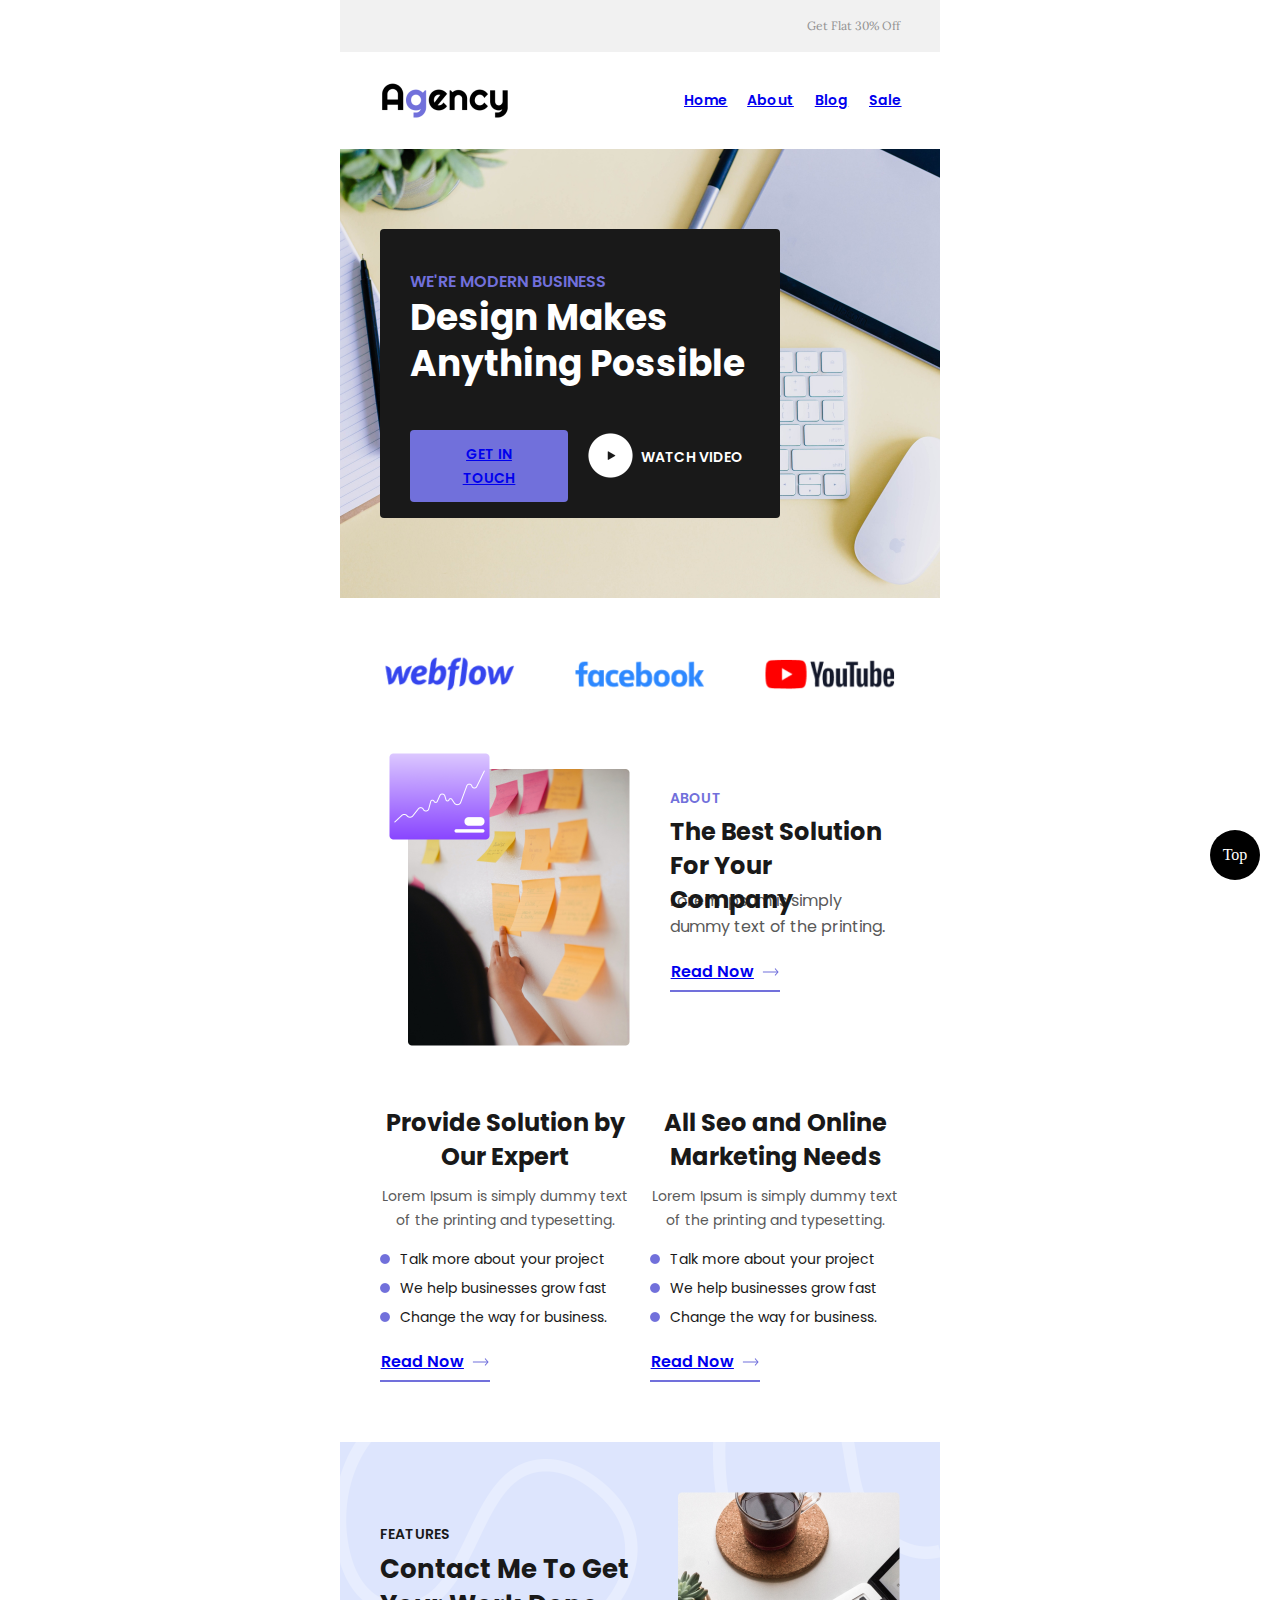
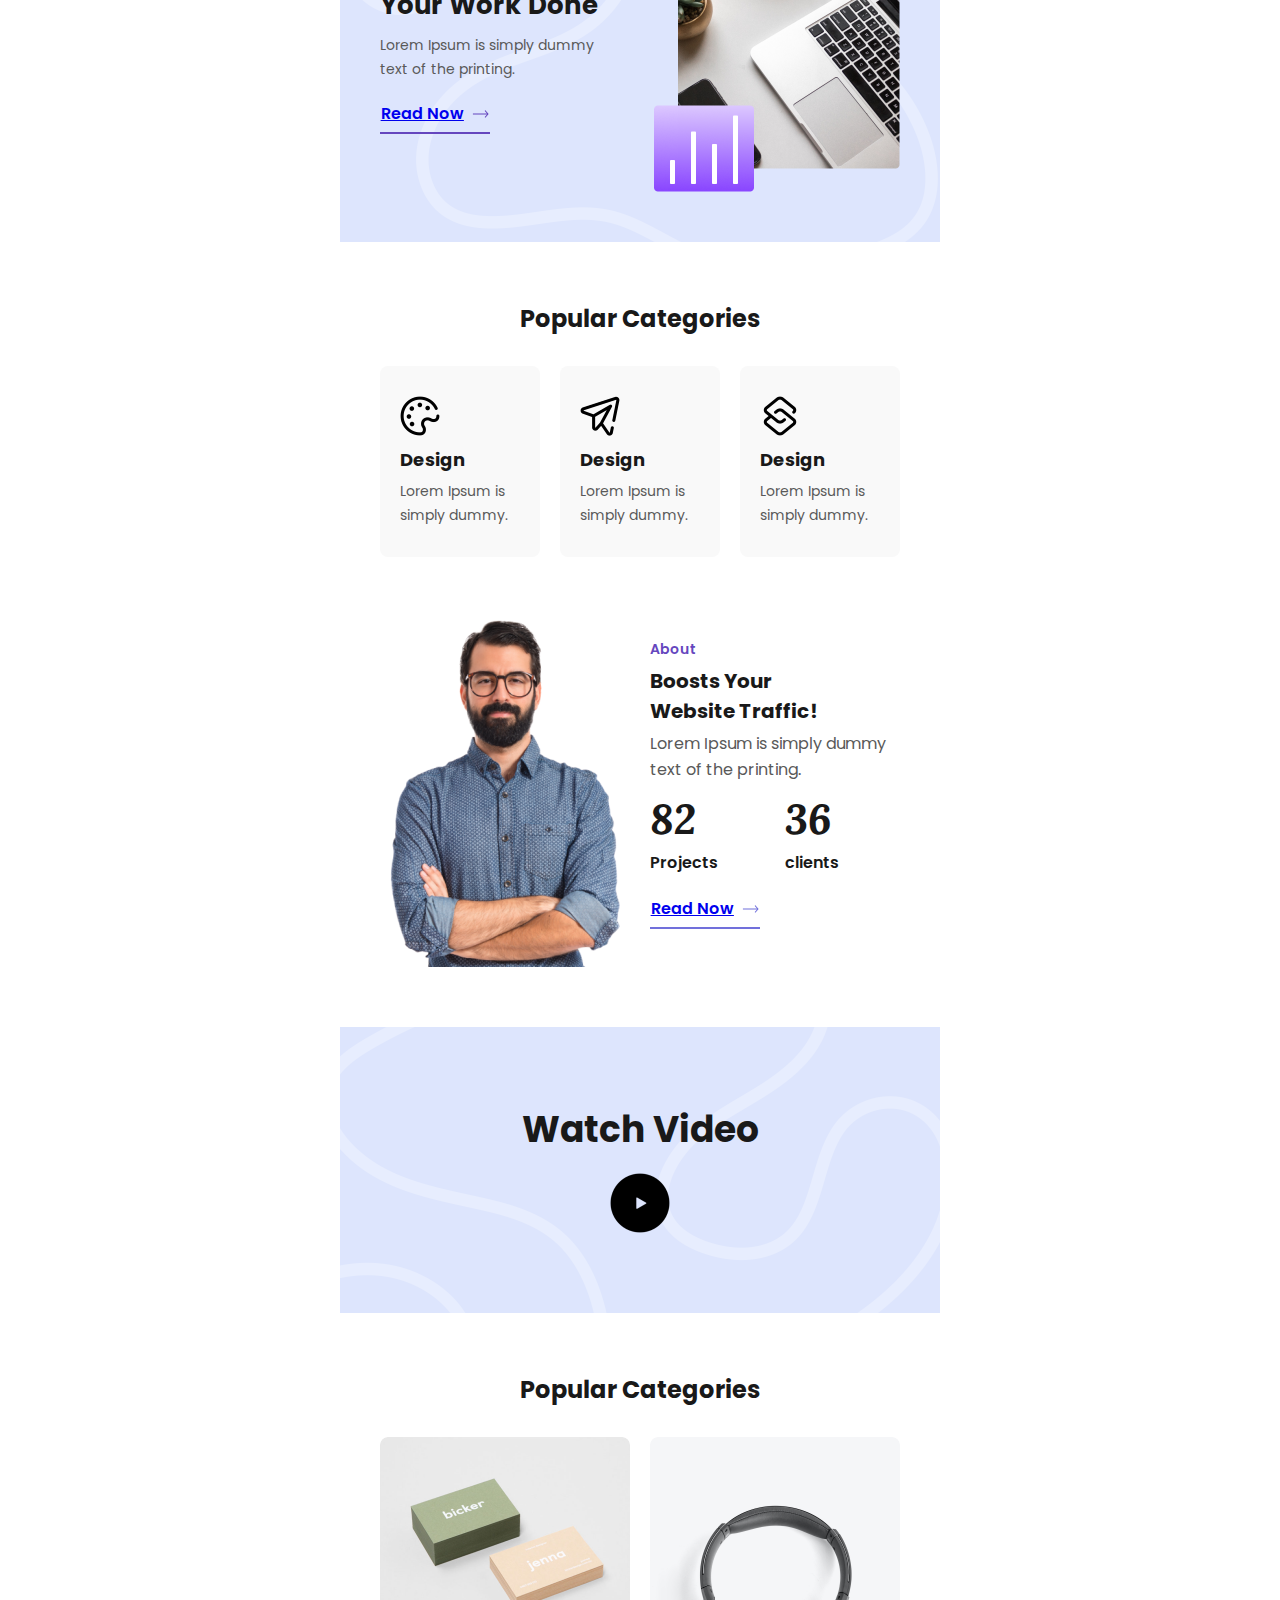
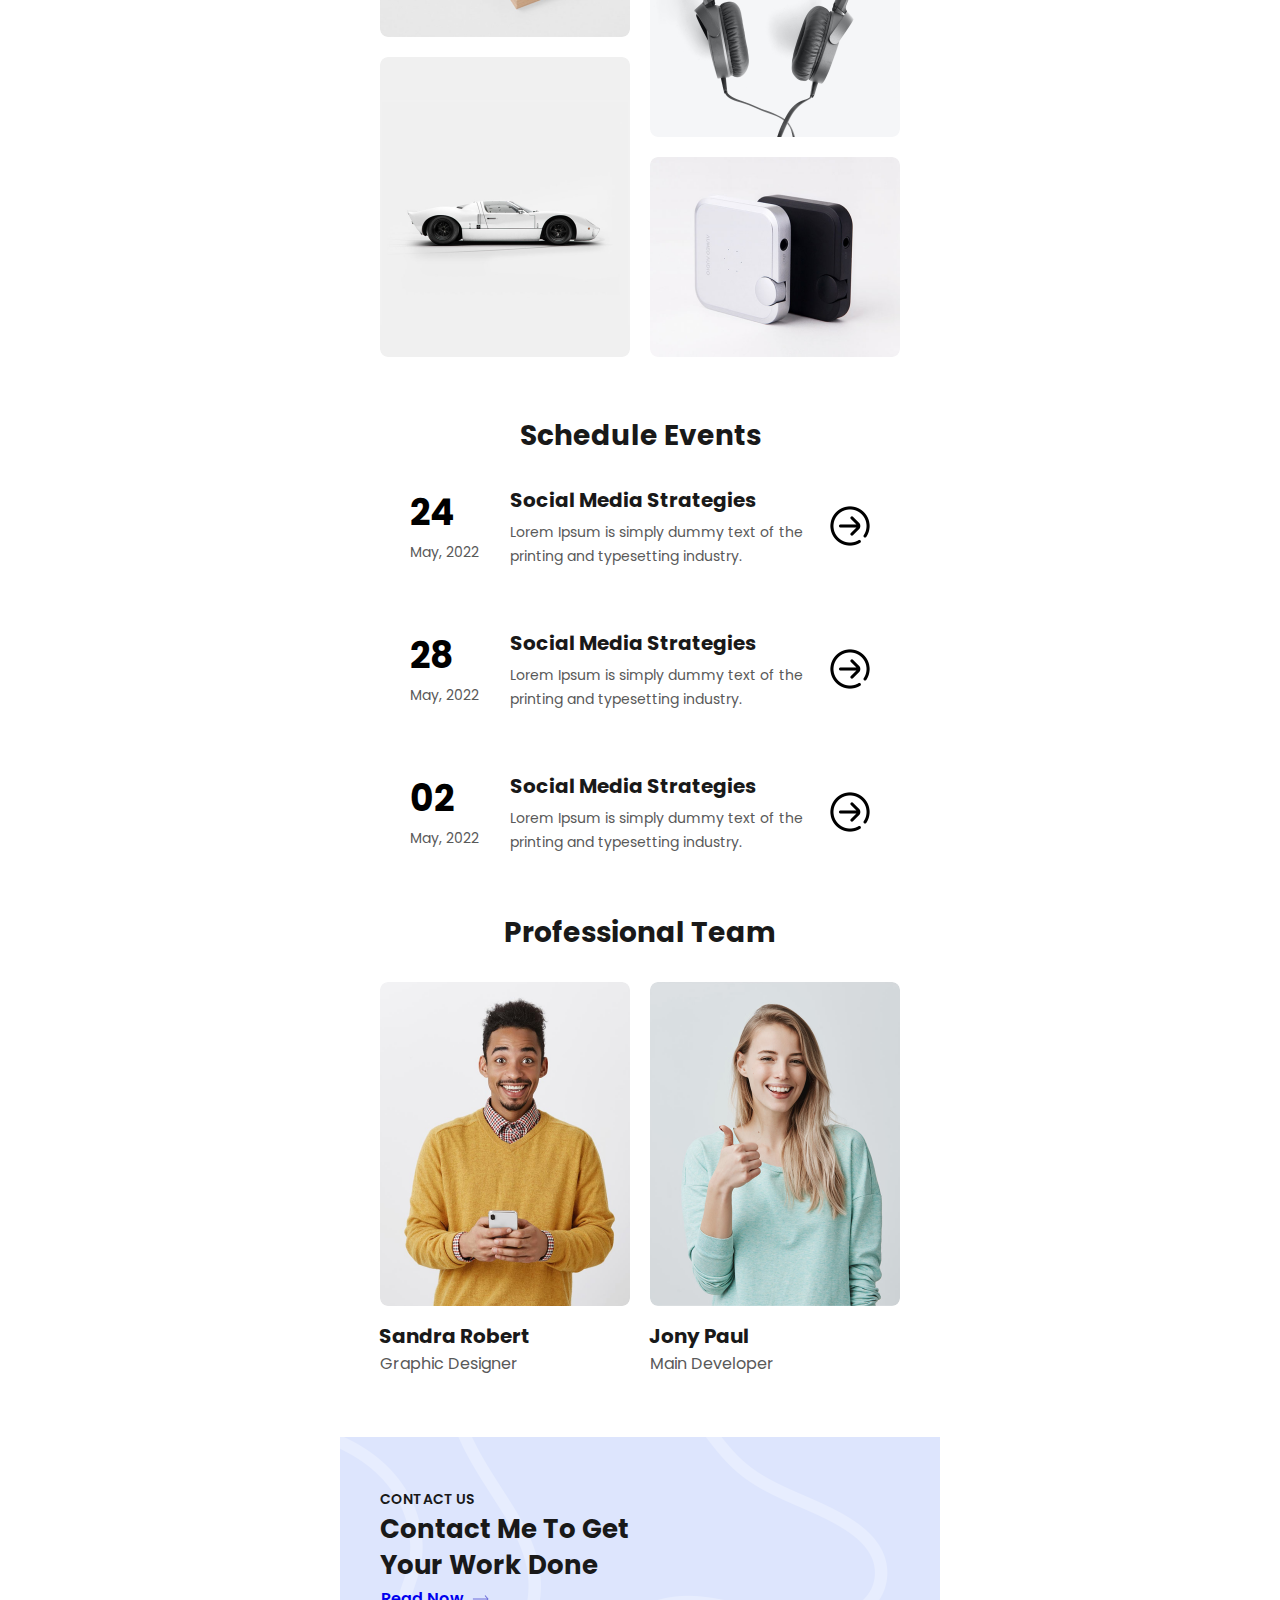
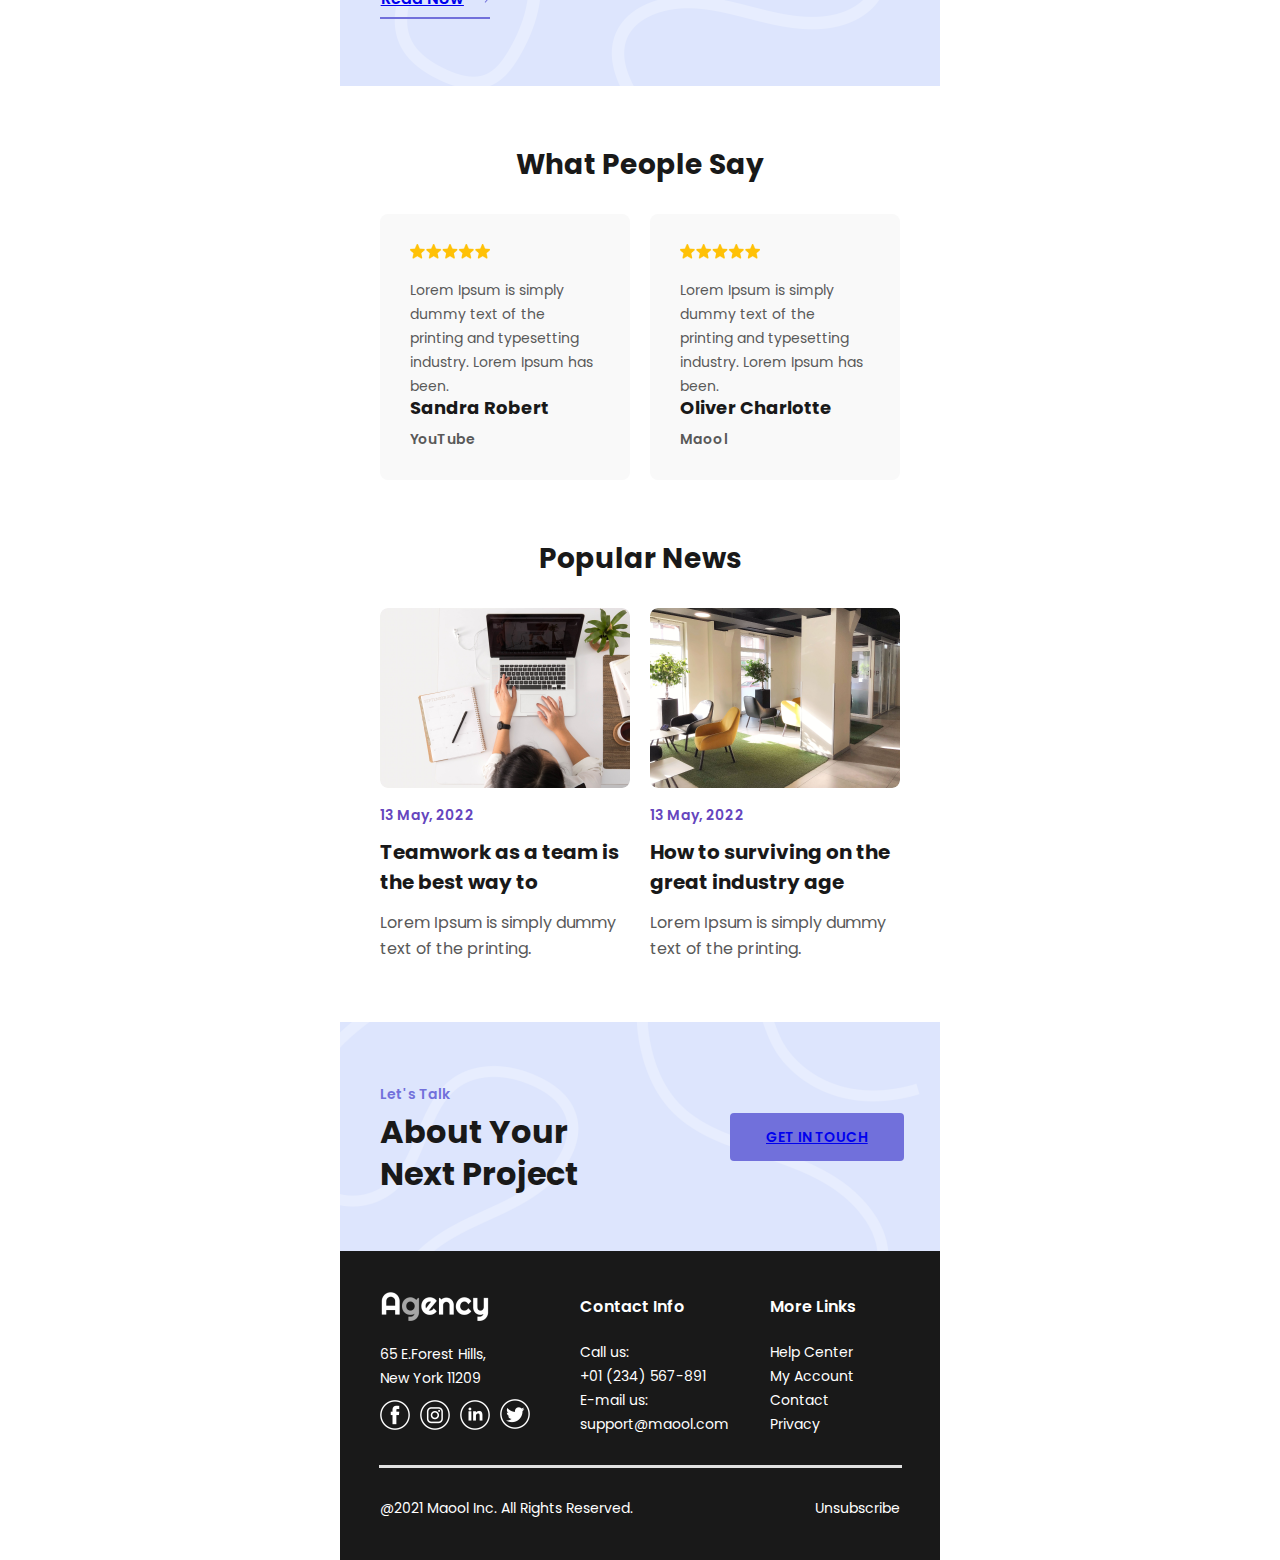
<file: index.html>
<!DOCTYPE html>
<html lang="en">
  <head>
    <meta charset="utf-8" />
    <meta name="viewport" content="initial-scale=1, width=device-width" />
    <title>Практика</title>
    <link rel="stylesheet" href="./global.css" />
    <link rel="stylesheet" href="./index.css" />
    <link
      rel="stylesheet"
      href="https://fonts.googleapis.com/css2?family=Lora:ital,wght@0,400;1,700&display=swap"
    />
    <link
      rel="stylesheet"
      href="https://fonts.googleapis.com/css2?family=Poppins:wght@400;600;700&display=swap"
    />
  </head>
  <body>
    <div class="full-width-container">
      <div class="full-width-content">
        <div class="agency-layout-5">
          <div class="navigation-1">
            <div class="pre-header-link">
              <div class="bg-gray"></div>
              <div class="get-flat-30">Get Flat 30% Off</div>
            </div>
          </div>
          <div class="navigation-11">
            <div class="navigation">
              <div class="menu-bar">
                <a class="home" href="./index.html">Home</a>
                <a class="about" href="./about.html">About</a>
                <a class="blog" href="./blog.html">Blog</a>
                <a class="sale" href="./sale.html"> Sale</a>
              </div>
              <div class="logoagency-lightblue">
                <img
                  class="logoagency-lightblue-icon"
                  alt=""
                  src="./public/logoagencylightblue@2x.png"
                />
              </div>
            </div>
          </div>
          <div class="header-4">
            <img class="logoagency-lightblue-icon" alt="" src="./public/herobg5@2x.png" />

            <div class="content">
              <div class="bg-color"></div>
              <div class="button-2">
                <div class="watch-video">WATCH VIDEO</div>
                <div class="playicon-1-2">
                  <img class="logoagency-lightblue-icon" alt="" src="./public/playicon1-1@2x.png" />
                </div>
              </div>
              <div class="column-1">
                <div class="content1">
                  <div class="button-m">
                    <a class="get-started" href="https://example.com/">GET IN TOUCH</a>
                  </div>
                  <b class="design-makes-anything">Design Makes Anything Possible</b>
                  <div class="were-modern-business">WE'RE MODERN BUSINESS</div>
                </div>
              </div>
            </div>
          </div>
          <div class="spacer"></div>
          <div class="other-module-7">
            <div class="other-module-71">
              <img class="ctabg-22-1-icon" alt="" src="./public/ctabg22-1@2x.png" />

              <div class="other-modules">
                <div class="clientimg-7">
                  <img
                    class="logoagency-lightblue-icon"
                    alt=""
                    src="./public/webflow-logo-white@2x.png"
                  />
                </div>
                <div class="clientimg-8">
                  <img
                    class="logoagency-lightblue-icon"
                    alt=""
                    src="./public/facebook-logo-white@2x.png"
                  />
                </div>
                <div class="clientimg-9">
                  <img
                    class="logoagency-lightblue-icon"
                    alt=""
                    src="./public/youtube-logo-color@2x.png"
                  />
                </div>
              </div>
            </div>
          </div>
          <div class="feature-12">
            <div class="other-module">
              <div class="column-2">
                <div class="link-underline-arrow-l">
                  <div class="underline"></div>
                  <div class="link-icno-button">
                    <a class="explore-features" href="https://example.com/"> Read Now</a>
                    <img class="arrow-icon" alt="" src="./public/arrow.svg" />
                  </div>
                </div>
                <div class="lorem-ipsum-is">Lorem Ipsum is simply dummy text of the printing.</div>
                <b class="the-best-solution">The Best Solution For Your Company</b>
                <div class="about1">ABOUT</div>
              </div>
              <div class="column-11">
                <img class="about-img-11-icon" alt="" src="./public/aboutimg11@2x.png" />
              </div>
            </div>
          </div>
          <div class="other-module-15">
            <div class="other-modules-2-column-points">
              <div class="column-21">
                <div class="link-underline-arrow-l1">
                  <div class="underline"></div>
                  <div class="link-icno-button">
                    <a class="explore-features" href="https://example.com/">Read Now</a>
                    <img class="arrow-icon" alt="" src="./public/arrow.svg" />
                  </div>
                </div>
                <img class="dot-img-icon" alt="" src="./public/dotimg@2x.png" />

                <div class="change-the-way">Change the way for business.</div>
                <img class="dot-img-icon1" alt="" src="./public/dotimg@2x.png" />

                <div class="we-help-businesses">We help businesses grow fast</div>
                <img class="dot-img-icon2" alt="" src="./public/dotimg@2x.png" />

                <div class="talk-more-about">Talk more about your project</div>
                <div class="lorem-ipsum-is1">
                  Lorem Ipsum is simply dummy text of the printing and typesetting.
                </div>
                <b class="all-seo-and">All Seo and Online Marketing Needs</b>
              </div>
              <div class="column-12">
                <div class="link-underline-arrow-l1">
                  <div class="underline"></div>
                  <div class="link-icno-button">
                    <a class="explore-features" href="https://example.com/">Read Now</a>
                    <img class="arrow-icon" alt="" src="./public/arrow.svg" />
                  </div>
                </div>
                <img class="dot-img-icon" alt="" src="./public/dotimg@2x.png" />

                <div class="change-the-way">Change the way for business.</div>
                <img class="dot-img-icon1" alt="" src="./public/dotimg@2x.png" />

                <div class="we-help-businesses">We help businesses grow fast</div>
                <img class="dot-img-icon2" alt="" src="./public/dotimg@2x.png" />

                <div class="talk-more-about">Talk more about your project</div>
                <div class="lorem-ipsum-is1">
                  Lorem Ipsum is simply dummy text of the printing and typesetting.
                </div>
                <b class="all-seo-and">Provide Solution by Our Expert</b>
              </div>
            </div>
          </div>
          <div class="spacer"></div>
          <div class="spacer2"></div>
          <div class="call-to-action-7">
            <div class="cta-left-info-right-image">
              <div class="cta-left-info-right-image">
                <img class="cta-bg-15-icon" alt="" src="./public/ctabg15@2x.png" />

                <img class="cta-img-4-icon" alt="" src="./public/ctaimg4@2x.png" />

                <div class="link-underline-arrow-l3">
                  <div class="underline3"></div>
                  <div class="link-icno-button">
                    <a class="explore-features" href="https://example.com/">Read Now</a>
                    <img class="arrow-icon" alt="" src="./public/arrow1.svg" />
                  </div>
                </div>
                <div class="lorem-ipsum-is-container">
                  <p class="text-of-the">Lorem Ipsum is simply dummy</p>
                  <p class="text-of-the">text of the printing.</p>
                </div>
                <div class="contact-me-to-container">
                  <p class="text-of-the">Contact Me To Get</p>
                  <p class="text-of-the">Your Work Done</p>
                </div>
                <div class="features">FEATURES</div>
              </div>
            </div>
          </div>
          <div class="spacer"></div>
          <div class="spacer2"></div>
          <div class="content-1">
            <div class="content2">
              <b class="popular-categories">Popular Categories</b>
            </div>
          </div>
          <div class="service-7">
            <div class="services">
              <div class="column-3">
                <div class="bg-color1"></div>
                <div class="lorem-ipsum-is4">Lorem Ipsum is simply dummy.</div>
                <b class="design">Design</b>
                <div class="iconimg-1">
                  <img class="logoagency-lightblue-icon" alt="" src="./public/icon1@2x.png" />
                </div>
              </div>
              <div class="column-22">
                <div class="bg-color1"></div>
                <div class="lorem-ipsum-is4">Lorem Ipsum is simply dummy.</div>
                <b class="design">Design</b>
                <div class="iconimg-1">
                  <img class="logoagency-lightblue-icon" alt="" src="./public/icon2@2x.png" />
                </div>
              </div>
              <div class="column-14">
                <div class="bg-color1"></div>
                <div class="lorem-ipsum-is4">Lorem Ipsum is simply dummy.</div>
                <b class="design">Design</b>
                <div class="iconimg-1">
                  <img class="logoagency-lightblue-icon" alt="" src="./public/icon3@2x.png" />
                </div>
              </div>
            </div>
          </div>
          <div class="feature-10">
            <div class="other-modules1">
              <div class="column-23">
                <div class="info">
                  <div class="lorem-ipsum-is7">
                    Lorem Ipsum is simply dummy text of the printing.
                  </div>
                  <div class="boosts-your-website-container">
                    <p class="text-of-the">Boosts Your</p>
                    <p class="text-of-the">Website Traffic!</p>
                  </div>
                  <div class="about2">About</div>
                  <div class="column-24">
                    <div class="clients">clients</div>
                    <i class="i">36</i>
                  </div>
                  <div class="column-15">
                    <div class="clients">Projects</div>
                    <i class="i">82</i>
                  </div>
                  <div class="link-underline-arrow-l4">
                    <div class="underline"></div>
                    <div class="link-icno-button">
                      <a class="explore-features" href="https://example.com/">Read Now</a>
                      <img class="arrow-icon" alt="" src="./public/arrow.svg" />
                    </div>
                  </div>
                </div>
              </div>
              <div class="column-16">
                <img class="about-image-4-icon" alt="" src="./public/aboutimage4@2x.png" />
              </div>
            </div>
          </div>
          <div class="spacer"></div>
          <div class="spacer2"></div>
          <div class="call-to-action-8">
            <div class="cta-title-with-play-button">
              <img class="cta-bg-16-icon" alt="" src="./public/ctabg16@2x.png" />

              <div class="title">
                <b class="watch-video1">Watch Video</b>
              </div>
              <a class="playicon-1-21" href="https://example.com/">
                <img class="logoagency-lightblue-icon" alt="" src="./public/playicon2-2@2x.png" />
              </a>
            </div>
          </div>
          <div class="spacer"></div>
          <div class="spacer2"></div>
          <div class="content-1">
            <div class="content2">
              <b class="popular-categories">Popular Categories</b>
            </div>
          </div>
          <div class="portfolio-2">
            <div class="portfolio-21">
              <img class="portfolio-image-6-icon" alt="" src="./public/portfolioimage6@2x.png" />

              <img class="portfolio-image-7-icon" alt="" src="./public/portfolioimage7@2x.png" />

              <img class="portfolio-image-8-icon" alt="" src="./public/portfolioimage8@2x.png" />

              <img class="portfolio-image-9-icon" alt="" src="./public/portfolioimage9@2x.png" />
            </div>
          </div>
          <div class="content-12">
            <div class="content4">
              <b class="popular-categories2">Schedule Events</b>
            </div>
          </div>
          <div class="blog-1">
            <div class="blog-11">
              <div class="may-2022">
                <p class="text-of-the">
                  <b class="b">24</b>
                </p>
                <p class="may-20221">May, 2022</p>
              </div>
              <div class="lorem-ipsum-is8">
                Lorem Ipsum is simply dummy text of the printing and typesetting industry.
              </div>
              <b class="social-media-strategies">Social Media Strategies</b>
              <a class="iconimg-20" href="https://example.com/">
                <img class="logoagency-lightblue-icon" alt="" src="./public/iconimg20@2x.png" />
              </a>
            </div>
          </div>
          <div class="blog-1">
            <div class="blog-11">
              <div class="may-2022">
                <p class="text-of-the">
                  <b class="b">28</b>
                </p>
                <p class="may-20221">May, 2022</p>
              </div>
              <div class="lorem-ipsum-is8">
                Lorem Ipsum is simply dummy text of the printing and typesetting industry.
              </div>
              <b class="social-media-strategies">Social Media Strategies</b>
              <a class="iconimg-20" href="https://example.com/">
                <img class="logoagency-lightblue-icon" alt="" src="./public/iconimg20@2x.png" />
              </a>
            </div>
          </div>
          <div class="blog-1">
            <div class="blog-11">
              <div class="may-2022">
                <p class="text-of-the">
                  <b class="b">02</b>
                </p>
                <p class="may-20221">May, 2022</p>
              </div>
              <div class="lorem-ipsum-is8">
                Lorem Ipsum is simply dummy text of the printing and typesetting industry.
              </div>
              <b class="social-media-strategies">Social Media Strategies</b>
              <a class="iconimg-20" href="https://example.com/">
                <img class="logoagency-lightblue-icon" alt="" src="./public/iconimg20@2x.png" />
              </a>
            </div>
          </div>
          <div class="content-12">
            <div class="content4">
              <b class="popular-categories2">Professional Team</b>
            </div>
          </div>
          <div class="other-module-9">
            <div class="other-modules2">
              <div class="column-25">
                <img class="team-image-2-icon" alt="" src="./public/teamimage2@2x.png" />

                <div class="main-developer">Main Developer</div>
                <b class="jony-paul">Jony Paul</b>
              </div>
              <div class="column-17">
                <div class="main-developer">Graphic Designer</div>
                <b class="jony-paul">Sandra Robert</b>
                <img class="team-image-2-icon" alt="" src="./public/teamimage1@2x.png" />
              </div>
            </div>
          </div>
          <div class="spacer"></div>
          <div class="spacer2"></div>
          <div class="call-to-action-9">
            <div class="cta-left-info-bg-img">
              <img class="cta-bg-17-icon" alt="" src="./public/ctabg17@2x.png" />

              <div class="content6">
                <div class="link-underline-arrow-l5">
                  <div class="underline"></div>
                  <div class="link-icno-button">
                    <a class="explore-features" href="https://example.com/">Read Now</a>
                    <img class="arrow-icon" alt="" src="./public/arrow.svg" />
                  </div>
                </div>
                <div class="contact-me-to-container1">
                  <p class="text-of-the">Contact Me To Get</p>
                  <p class="text-of-the">Your Work Done</p>
                </div>
                <div class="contact-us">CONTACT US</div>
              </div>
            </div>
          </div>
          <div class="spacer"></div>
          <div class="spacer2"></div>
          <div class="content-12">
            <div class="content4">
              <b class="popular-categories2">What People Say</b>
            </div>
          </div>
          <div class="testimonial-5">
            <div class="testimonial-51">
              <div class="column-18">
                <div class="column-1-child"></div>
                <div class="youtube">YouTube</div>
                <b class="oliver-charlotte">Sandra Robert</b>
                <div class="lorem-ipsum-is11">
                  Lorem Ipsum is simply dummy text of the printing and typesetting industry. Lorem
                  Ipsum has been.
                </div>
                <div class="iconimg-12">
                  <img class="logoagency-lightblue-icon" alt="" src="./public/iconimg12@2x.png" />
                </div>
              </div>
              <div class="column-19">
                <div class="column-1-child"></div>
                <div class="youtube">Maool</div>
                <b class="oliver-charlotte">Oliver Charlotte</b>
                <div class="lorem-ipsum-is11">
                  Lorem Ipsum is simply dummy text of the printing and typesetting industry. Lorem
                  Ipsum has been.
                </div>
                <div class="iconimg-12">
                  <img class="logoagency-lightblue-icon" alt="" src="./public/iconimg12@2x.png" />
                </div>
              </div>
            </div>
          </div>
          <div class="content-12">
            <div class="content4">
              <b class="popular-categories2">Popular News</b>
            </div>
          </div>
          <div class="blog-9">
            <div class="blogs">
              <div class="column-26">
                <div class="lorem-ipsum-is13">
                  Lorem Ipsum is simply dummy text of the printing.
                </div>
                <b class="how-to-surviving">How to surviving on the great industry age</b>
                <div class="may-20226">13 May, 2022</div>
                <img class="blogimg-9-1-icon" alt="" src="./public/blogimg9-1@2x.png" />
              </div>
              <div class="column-110">
                <div class="lorem-ipsum-is13">
                  Lorem Ipsum is simply dummy text of the printing.
                </div>
                <b class="how-to-surviving">Teamwork as a team is the best way to</b>
                <div class="may-20226">13 May, 2022</div>
                <img class="blogimg-9-1-icon" alt="" src="./public/blogimg9-11@2x.png" />
              </div>
            </div>
          </div>
          <div class="spacer"></div>
          <div class="spacer2"></div>
          <div class="call-to-action-1">
            <div class="call-to-action">
              <img class="cta-bg-image-icon" alt="" src="./public/ctabgimage@2x.png" />

              <div class="button-l">
                <a class="get-started" href="https://example.com/">GET IN TOUCH</a>
              </div>
              <div class="title1">
                <div class="about-your-next-container">
                  <p class="text-of-the">About Your</p>
                  <p class="text-of-the">Next Project</p>
                </div>
                <div class="lets-talk">Let's Talk</div>
              </div>
            </div>
          </div>
          <div class="footer-1">
            <div class="footer">
              <div class="bg-color4"></div>
              <div class="column-27">
                <div class="unsubscribe">Unsubscribe</div>
              </div>
              <div class="column-111">
                <div class="maool-inc-all">@2021 Maool Inc. All Rights Reserved.</div>
              </div>
              <div class="divider"></div>
              <div class="column-31">
                <div class="more-links">More Links</div>
                <div class="help-center-my-container">
                  <p class="text-of-the">Help Center</p>
                  <p class="text-of-the">My Account</p>
                  <p class="text-of-the">Contact</p>
                  <p class="text-of-the">Privacy</p>
                </div>
              </div>
              <div class="column-28">
                <div class="contact-info">Contact Info</div>
                <div class="call-us-01-container">
                  <p class="text-of-the">Call us:</p>
                  <p class="text-of-the">+01 (234) 567-891</p>
                  <p class="text-of-the">E-mail us:</p>
                  <p class="text-of-the">support@maool.com</p>
                </div>
              </div>
              <div class="column-112">
                <div class="eforest-hills-new-container">
                  <p class="text-of-the">65 E.Forest Hills,</p>
                  <p class="text-of-the">New York 11209</p>
                </div>
                <a class="instagram" href="https://example.com/">
                  <img class="logoagency-lightblue-icon" alt="" src="./public/instagram@2x.png" />
                </a>
                <a class="facebook" href="https://example.com/">
                  <img class="logoagency-lightblue-icon" alt="" src="./public/facebook@2x.png" />
                </a>
                <a class="link" href="https://example.com/">
                  <img class="logoagency-lightblue-icon" alt="" src="./public/link@2x.png" />
                </a>
                <a class="twitter" href="https://example.com/">
                  <img class="logoagency-lightblue-icon" alt="" src="./public/twitter@2x.png" />
                </a>
                <div class="logoagency-white">
                  <img
                    class="logoagency-lightblue-icon"
                    alt=""
                    src="./public/logoagencywhite@2x.png"
                  />
                </div>
              </div>
            </div>
          </div>
        </div>
      </div>
    </div>
    <div onclick="window.scrollTo(0, -10);" class="top">Top</div>
  </body>
</html>
</file>
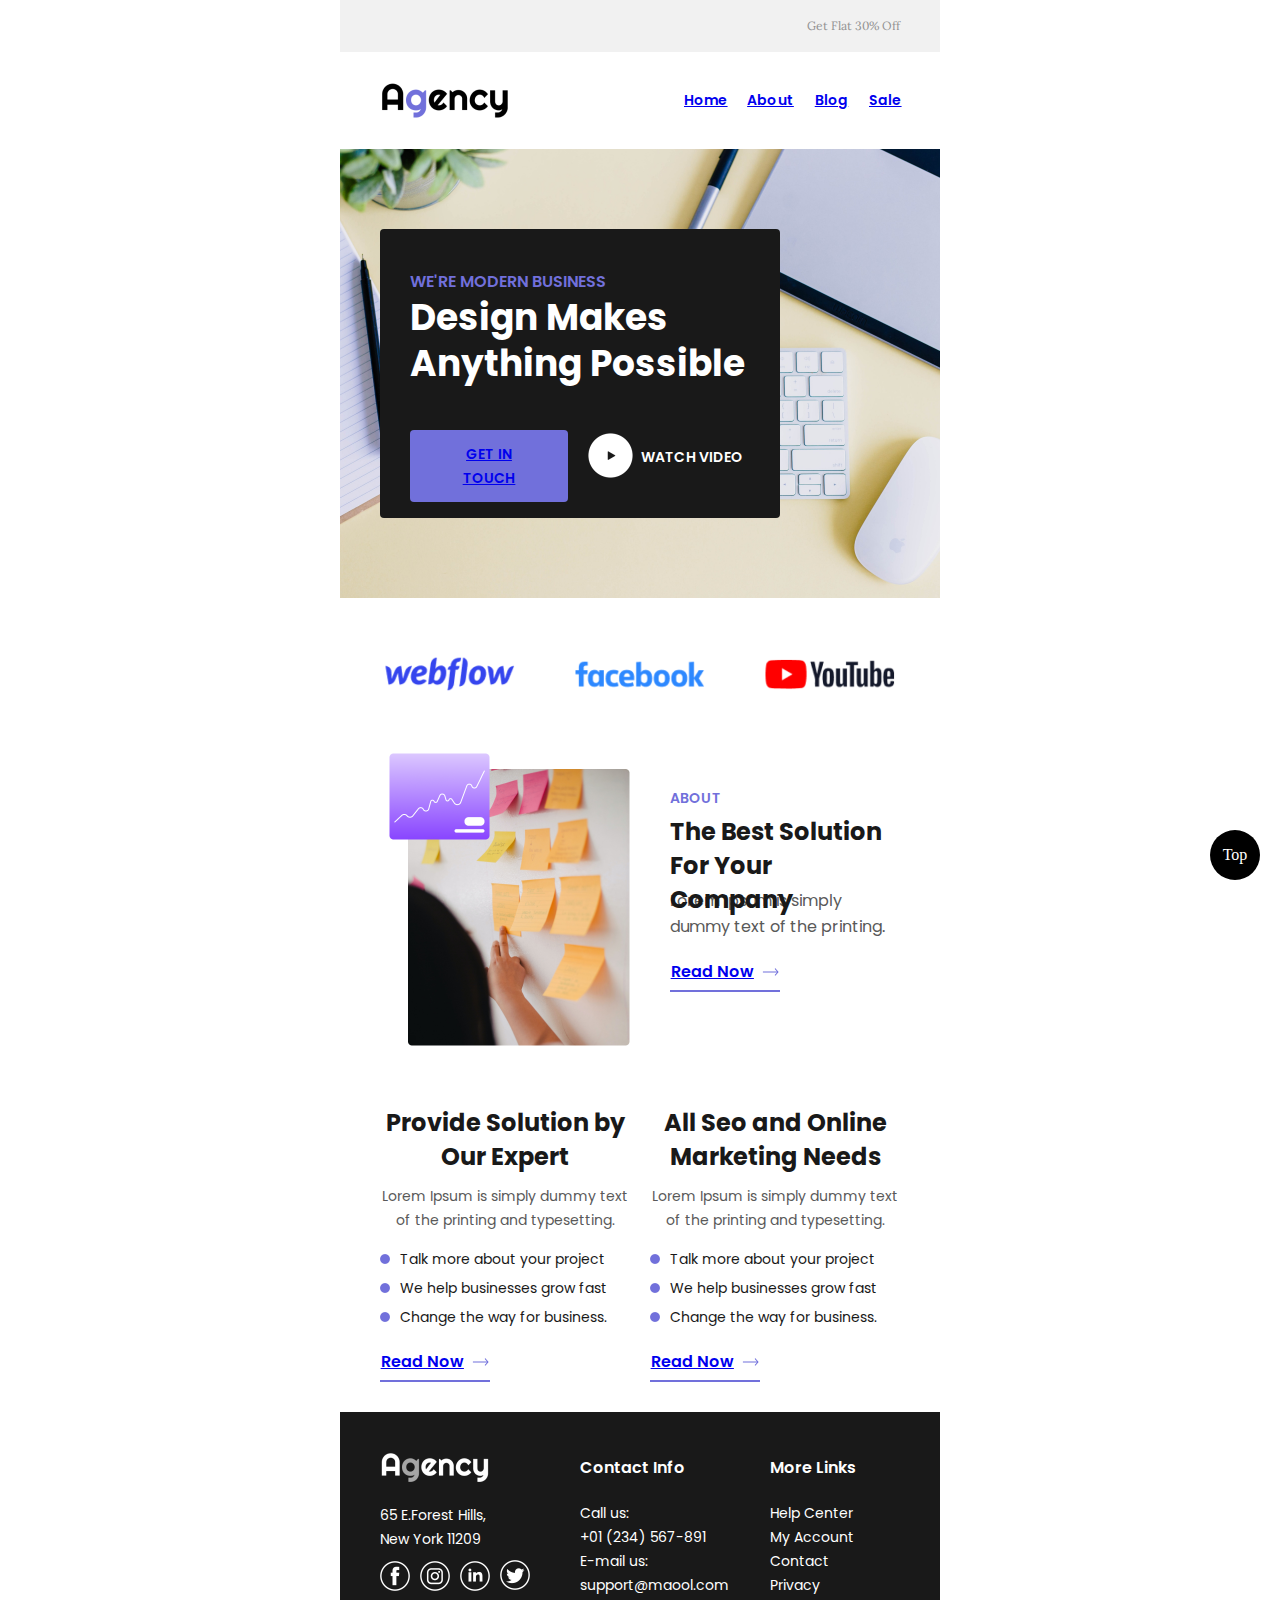
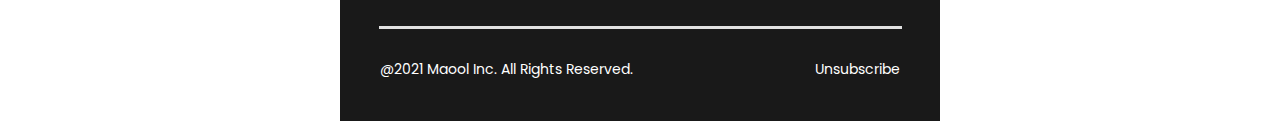
<file: about.html>
<!DOCTYPE html>
<html lang="en">
  <head>
    <meta charset="utf-8" />
    <meta name="viewport" content="initial-scale=1, width=device-width" />
    <title>Практика</title>
    <link rel="stylesheet" href="./global.css" />
    <link rel="stylesheet" href="./index.css" />
    <link
      rel="stylesheet"
      href="https://fonts.googleapis.com/css2?family=Lora:ital,wght@0,400;1,700&display=swap"
    />
    <link
      rel="stylesheet"
      href="https://fonts.googleapis.com/css2?family=Poppins:wght@400;600;700&display=swap"
    />
  </head>
  <body>
    <div class="full-width-container">
      <div class="full-width-content">
        <div class="agency-layout-5">
          <div class="navigation-1">
            <div class="pre-header-link">
              <div class="bg-gray"></div>
              <div class="get-flat-30">Get Flat 30% Off</div>
            </div>
          </div>
          <div class="navigation-11">
            <div class="navigation">
              <div class="menu-bar">
                <a class="home" href="./index.html">Home</a>
                <a class="about" href="./about.html">About</a>
                <a class="blog" href="./blog.html">Blog</a>
                <a class="sale" href="./sale.html"> Sale</a>
              </div>
              <div class="logoagency-lightblue">
                <img
                  class="logoagency-lightblue-icon"
                  alt=""
                  src="./public/logoagencylightblue@2x.png"
                />
              </div>
            </div>
          </div>
          <div class="header-4">
            <img class="logoagency-lightblue-icon" alt="" src="./public/herobg5@2x.png" />

            <div class="content">
              <div class="bg-color"></div>
              <div class="button-2">
                <div class="watch-video">WATCH VIDEO</div>
                <div class="playicon-1-2">
                  <img class="logoagency-lightblue-icon" alt="" src="./public/playicon1-1@2x.png" />
                </div>
              </div>
              <div class="column-1">
                <div class="content1">
                  <div class="button-m">
                    <a class="get-started" href="https://example.com/">GET IN TOUCH</a>
                  </div>
                  <b class="design-makes-anything">Design Makes Anything Possible</b>
                  <div class="were-modern-business">WE'RE MODERN BUSINESS</div>
                </div>
              </div>
            </div>
          </div>
          <div class="spacer"></div>
          <div class="other-module-7">
            <div class="other-module-71">
              <img class="ctabg-22-1-icon" alt="" src="./public/ctabg22-1@2x.png" />

              <div class="other-modules">
                <div class="clientimg-7">
                  <img
                    class="logoagency-lightblue-icon"
                    alt=""
                    src="./public/webflow-logo-white@2x.png"
                  />
                </div>
                <div class="clientimg-8">
                  <img
                    class="logoagency-lightblue-icon"
                    alt=""
                    src="./public/facebook-logo-white@2x.png"
                  />
                </div>
                <div class="clientimg-9">
                  <img
                    class="logoagency-lightblue-icon"
                    alt=""
                    src="./public/youtube-logo-color@2x.png"
                  />
                </div>
              </div>
            </div>
          </div>
          <div class="feature-12">
            <div class="other-module">
              <div class="column-2">
                <div class="link-underline-arrow-l">
                  <div class="underline"></div>
                  <div class="link-icno-button">
                    <a class="explore-features" href="https://example.com/"> Read Now</a>
                    <img class="arrow-icon" alt="" src="./public/arrow.svg" />
                  </div>
                </div>
                <div class="lorem-ipsum-is">Lorem Ipsum is simply dummy text of the printing.</div>
                <b class="the-best-solution">The Best Solution For Your Company</b>
                <div class="about1">ABOUT</div>
              </div>
              <div class="column-11">
                <img class="about-img-11-icon" alt="" src="./public/aboutimg11@2x.png" />
              </div>
            </div>
          </div>
          <div class="other-module-15">
            <div class="other-modules-2-column-points">
              <div class="column-21">
                <div class="link-underline-arrow-l1">
                  <div class="underline"></div>
                  <div class="link-icno-button">
                    <a class="explore-features" href="https://example.com/">Read Now</a>
                    <img class="arrow-icon" alt="" src="./public/arrow.svg" />
                  </div>
                </div>
                <img class="dot-img-icon" alt="" src="./public/dotimg@2x.png" />

                <div class="change-the-way">Change the way for business.</div>
                <img class="dot-img-icon1" alt="" src="./public/dotimg@2x.png" />

                <div class="we-help-businesses">We help businesses grow fast</div>
                <img class="dot-img-icon2" alt="" src="./public/dotimg@2x.png" />

                <div class="talk-more-about">Talk more about your project</div>
                <div class="lorem-ipsum-is1">
                  Lorem Ipsum is simply dummy text of the printing and typesetting.
                </div>
                <b class="all-seo-and">All Seo and Online Marketing Needs</b>
              </div>
              <div class="column-12">
                <div class="link-underline-arrow-l1">
                  <div class="underline"></div>
                  <div class="link-icno-button">
                    <a class="explore-features" href="https://example.com/">Read Now</a>
                    <img class="arrow-icon" alt="" src="./public/arrow.svg" />
                  </div>
                </div>
                <img class="dot-img-icon" alt="" src="./public/dotimg@2x.png" />

                <div class="change-the-way">Change the way for business.</div>
                <img class="dot-img-icon1" alt="" src="./public/dotimg@2x.png" />

                <div class="we-help-businesses">We help businesses grow fast</div>
                <img class="dot-img-icon2" alt="" src="./public/dotimg@2x.png" />

                <div class="talk-more-about">Talk more about your project</div>
                <div class="lorem-ipsum-is1">
                  Lorem Ipsum is simply dummy text of the printing and typesetting.
                </div>
                <b class="all-seo-and">Provide Solution by Our Expert</b>
              </div>
            </div>
          </div>
          <div class="footer-1">
            <div class="footer">
              <div class="bg-color4"></div>
              <div class="column-27">
                <div class="unsubscribe">Unsubscribe</div>
              </div>
              <div class="column-111">
                <div class="maool-inc-all">@2021 Maool Inc. All Rights Reserved.</div>
              </div>
              <div class="divider"></div>
              <div class="column-31">
                <div class="more-links">More Links</div>
                <div class="help-center-my-container">
                  <p class="text-of-the">Help Center</p>
                  <p class="text-of-the">My Account</p>
                  <p class="text-of-the">Contact</p>
                  <p class="text-of-the">Privacy</p>
                </div>
              </div>
              <div class="column-28">
                <div class="contact-info">Contact Info</div>
                <div class="call-us-01-container">
                  <p class="text-of-the">Call us:</p>
                  <p class="text-of-the">+01 (234) 567-891</p>
                  <p class="text-of-the">E-mail us:</p>
                  <p class="text-of-the">support@maool.com</p>
                </div>
              </div>
              <div class="column-112">
                <div class="eforest-hills-new-container">
                  <p class="text-of-the">65 E.Forest Hills,</p>
                  <p class="text-of-the">New York 11209</p>
                </div>
                <a class="instagram" href="https://example.com/">
                  <img class="logoagency-lightblue-icon" alt="" src="./public/instagram@2x.png" />
                </a>
                <a class="facebook" href="https://example.com/">
                  <img class="logoagency-lightblue-icon" alt="" src="./public/facebook@2x.png" />
                </a>
                <a class="link" href="https://example.com/">
                  <img class="logoagency-lightblue-icon" alt="" src="./public/link@2x.png" />
                </a>
                <a class="twitter" href="https://example.com/">
                  <img class="logoagency-lightblue-icon" alt="" src="./public/twitter@2x.png" />
                </a>
                <div class="logoagency-white">
                  <img
                    class="logoagency-lightblue-icon"
                    alt=""
                    src="./public/logoagencywhite@2x.png"
                  />
                </div>
              </div>
            </div>
          </div>
        </div>
      </div>
    </div>
    <div onclick="window.scrollTo(0, -10);" class="top">Top</div>
  </body>
</html>
</file>
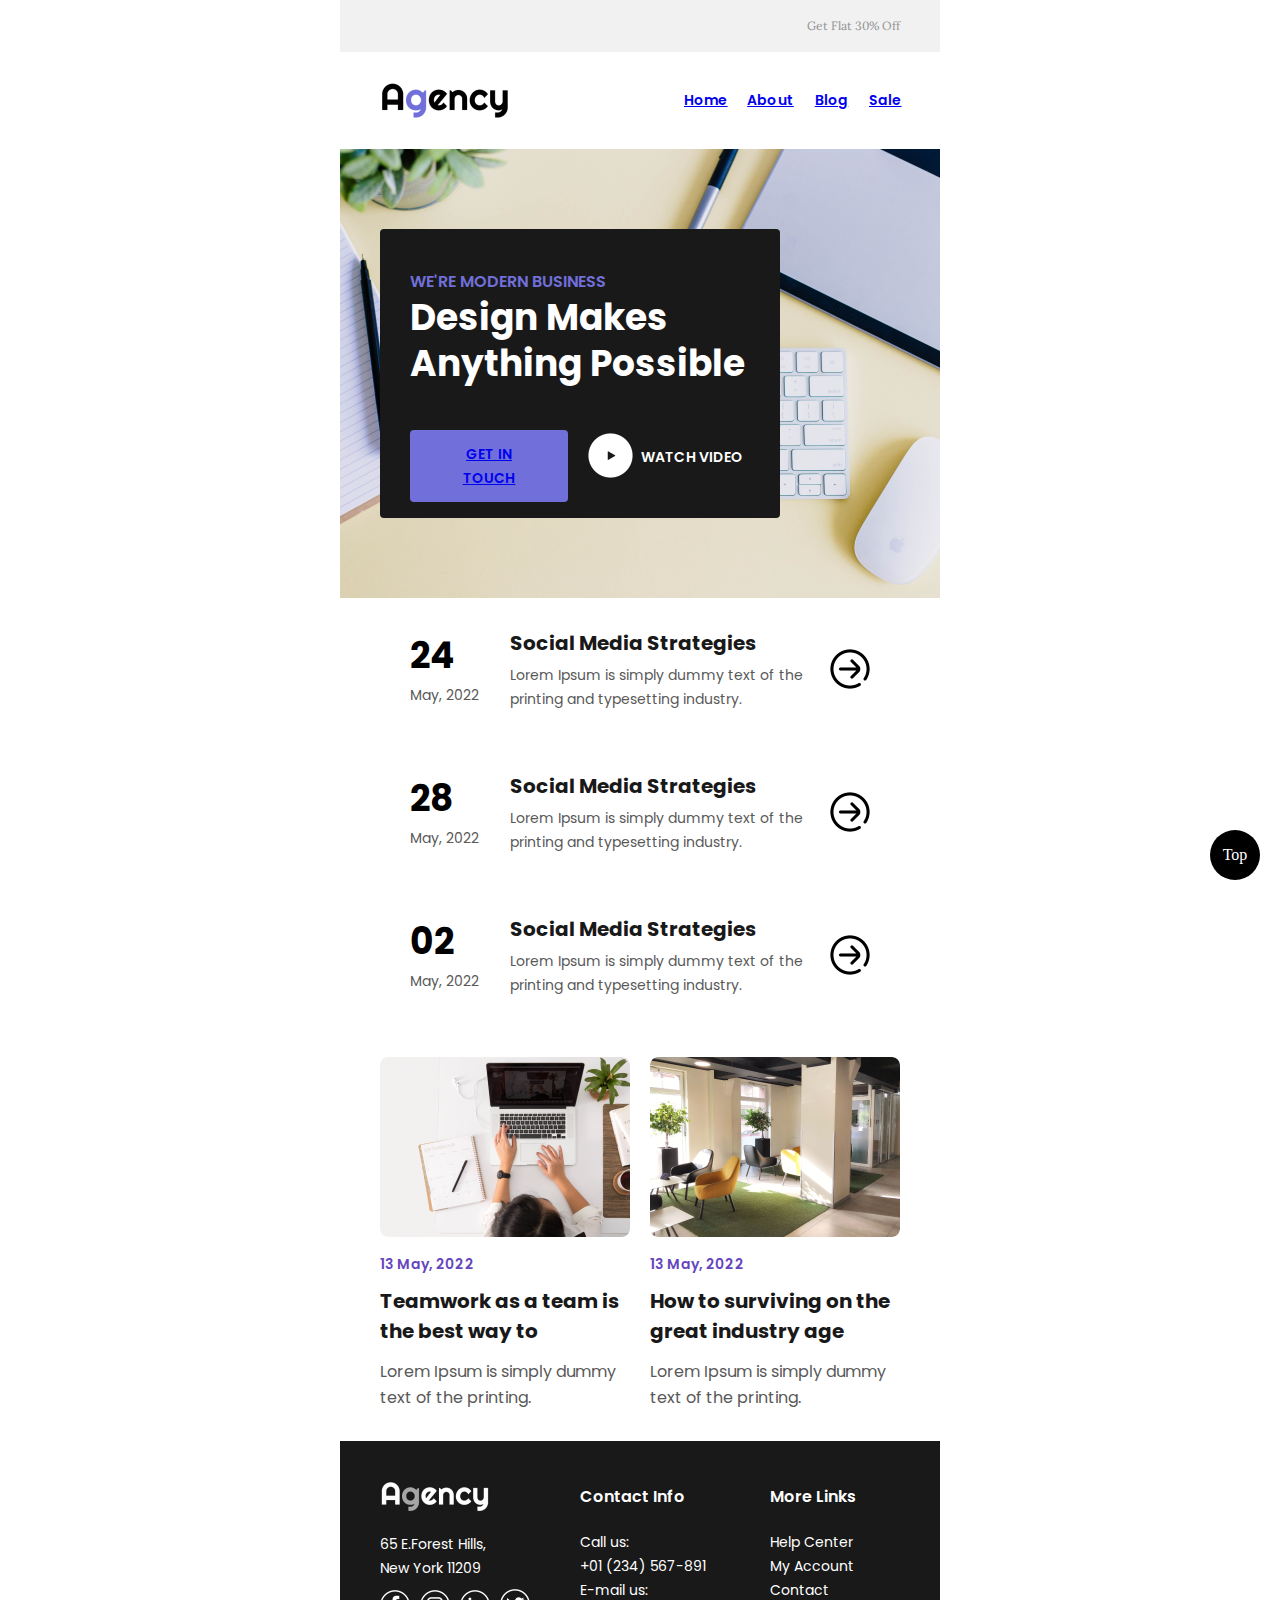
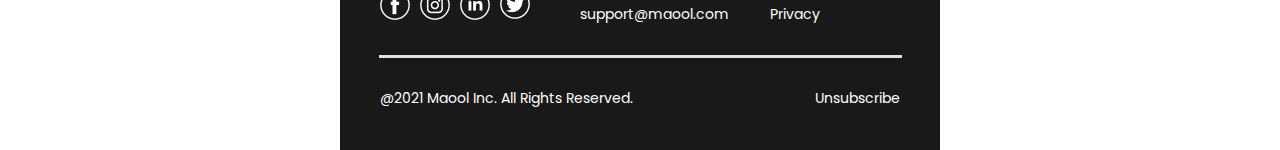
<file: blog.html>
<!DOCTYPE html>
<html lang="en">
  <head>
    <meta charset="utf-8" />
    <meta name="viewport" content="initial-scale=1, width=device-width" />
    <title>Практика</title>
    <link rel="stylesheet" href="./global.css" />
    <link rel="stylesheet" href="./index.css" />
    <link
      rel="stylesheet"
      href="https://fonts.googleapis.com/css2?family=Lora:ital,wght@0,400;1,700&display=swap"
    />
    <link
      rel="stylesheet"
      href="https://fonts.googleapis.com/css2?family=Poppins:wght@400;600;700&display=swap"
    />
  </head>
  <body>
    <div class="full-width-container">
      <div class="full-width-content">
        <div class="agency-layout-5">
          <div class="navigation-1">
            <div class="pre-header-link">
              <div class="bg-gray"></div>
              <div class="get-flat-30">Get Flat 30% Off</div>
            </div>
          </div>
          <div class="navigation-11">
            <div class="navigation">
              <div class="menu-bar">
                <a class="home" href="./index.html">Home</a>
                <a class="about" href="./about.html">About</a>
                <a class="blog" href="./blog.html">Blog</a>
                <a class="sale" href="./sale.html"> Sale</a>
              </div>
              <div class="logoagency-lightblue">
                <img
                  class="logoagency-lightblue-icon"
                  alt=""
                  src="./public/logoagencylightblue@2x.png"
                />
              </div>
            </div>
          </div>
          <div class="header-4">
            <img class="logoagency-lightblue-icon" alt="" src="./public/herobg5@2x.png" />

            <div class="content">
              <div class="bg-color"></div>
              <div class="button-2">
                <div class="watch-video">WATCH VIDEO</div>
                <div class="playicon-1-2">
                  <img class="logoagency-lightblue-icon" alt="" src="./public/playicon1-1@2x.png" />
                </div>
              </div>
              <div class="column-1">
                <div class="content1">
                  <div class="button-m">
                    <a class="get-started" href="https://example.com/">GET IN TOUCH</a>
                  </div>
                  <b class="design-makes-anything">Design Makes Anything Possible</b>
                  <div class="were-modern-business">WE'RE MODERN BUSINESS</div>
                </div>
              </div>
            </div>
          </div>
          <div class="blog-1">
            <div class="blog-11">
              <div class="may-2022">
                <p class="text-of-the">
                  <b class="b">24</b>
                </p>
                <p class="may-20221">May, 2022</p>
              </div>
              <div class="lorem-ipsum-is8">
                Lorem Ipsum is simply dummy text of the printing and typesetting industry.
              </div>
              <b class="social-media-strategies">Social Media Strategies</b>
              <a class="iconimg-20" href="https://example.com/">
                <img class="logoagency-lightblue-icon" alt="" src="./public/iconimg20@2x.png" />
              </a>
            </div>
          </div>
          <div class="blog-1">
            <div class="blog-11">
              <div class="may-2022">
                <p class="text-of-the">
                  <b class="b">28</b>
                </p>
                <p class="may-20221">May, 2022</p>
              </div>
              <div class="lorem-ipsum-is8">
                Lorem Ipsum is simply dummy text of the printing and typesetting industry.
              </div>
              <b class="social-media-strategies">Social Media Strategies</b>
              <a class="iconimg-20" href="https://example.com/">
                <img class="logoagency-lightblue-icon" alt="" src="./public/iconimg20@2x.png" />
              </a>
            </div>
          </div>
          <div class="blog-1">
            <div class="blog-11">
              <div class="may-2022">
                <p class="text-of-the">
                  <b class="b">02</b>
                </p>
                <p class="may-20221">May, 2022</p>
              </div>
              <div class="lorem-ipsum-is8">
                Lorem Ipsum is simply dummy text of the printing and typesetting industry.
              </div>
              <b class="social-media-strategies">Social Media Strategies</b>
              <a class="iconimg-20" href="https://example.com/">
                <img class="logoagency-lightblue-icon" alt="" src="./public/iconimg20@2x.png" />
              </a>
            </div>
          </div>
          <div class="blog-9">
            <div class="blogs">
              <div class="column-26">
                <div class="lorem-ipsum-is13">
                  Lorem Ipsum is simply dummy text of the printing.
                </div>
                <b class="how-to-surviving">How to surviving on the great industry age</b>
                <div class="may-20226">13 May, 2022</div>
                <img class="blogimg-9-1-icon" alt="" src="./public/blogimg9-1@2x.png" />
              </div>
              <div class="column-110">
                <div class="lorem-ipsum-is13">
                  Lorem Ipsum is simply dummy text of the printing.
                </div>
                <b class="how-to-surviving">Teamwork as a team is the best way to</b>
                <div class="may-20226">13 May, 2022</div>
                <img class="blogimg-9-1-icon" alt="" src="./public/blogimg9-11@2x.png" />
              </div>
            </div>
          </div>
          <div class="footer-1">
            <div class="footer">
              <div class="bg-color4"></div>
              <div class="column-27">
                <div class="unsubscribe">Unsubscribe</div>
              </div>
              <div class="column-111">
                <div class="maool-inc-all">@2021 Maool Inc. All Rights Reserved.</div>
              </div>
              <div class="divider"></div>
              <div class="column-31">
                <div class="more-links">More Links</div>
                <div class="help-center-my-container">
                  <p class="text-of-the">Help Center</p>
                  <p class="text-of-the">My Account</p>
                  <p class="text-of-the">Contact</p>
                  <p class="text-of-the">Privacy</p>
                </div>
              </div>
              <div class="column-28">
                <div class="contact-info">Contact Info</div>
                <div class="call-us-01-container">
                  <p class="text-of-the">Call us:</p>
                  <p class="text-of-the">+01 (234) 567-891</p>
                  <p class="text-of-the">E-mail us:</p>
                  <p class="text-of-the">support@maool.com</p>
                </div>
              </div>
              <div class="column-112">
                <div class="eforest-hills-new-container">
                  <p class="text-of-the">65 E.Forest Hills,</p>
                  <p class="text-of-the">New York 11209</p>
                </div>
                <a class="instagram" href="https://example.com/">
                  <img class="logoagency-lightblue-icon" alt="" src="./public/instagram@2x.png" />
                </a>
                <a class="facebook" href="https://example.com/">
                  <img class="logoagency-lightblue-icon" alt="" src="./public/facebook@2x.png" />
                </a>
                <a class="link" href="https://example.com/">
                  <img class="logoagency-lightblue-icon" alt="" src="./public/link@2x.png" />
                </a>
                <a class="twitter" href="https://example.com/">
                  <img class="logoagency-lightblue-icon" alt="" src="./public/twitter@2x.png" />
                </a>
                <div class="logoagency-white">
                  <img
                    class="logoagency-lightblue-icon"
                    alt=""
                    src="./public/logoagencywhite@2x.png"
                  />
                </div>
              </div>
            </div>
          </div>
        </div>
      </div>
    </div>
    <div onclick="window.scrollTo(0, -10);" class="top">Top</div>
  </body>
</html>
</file>
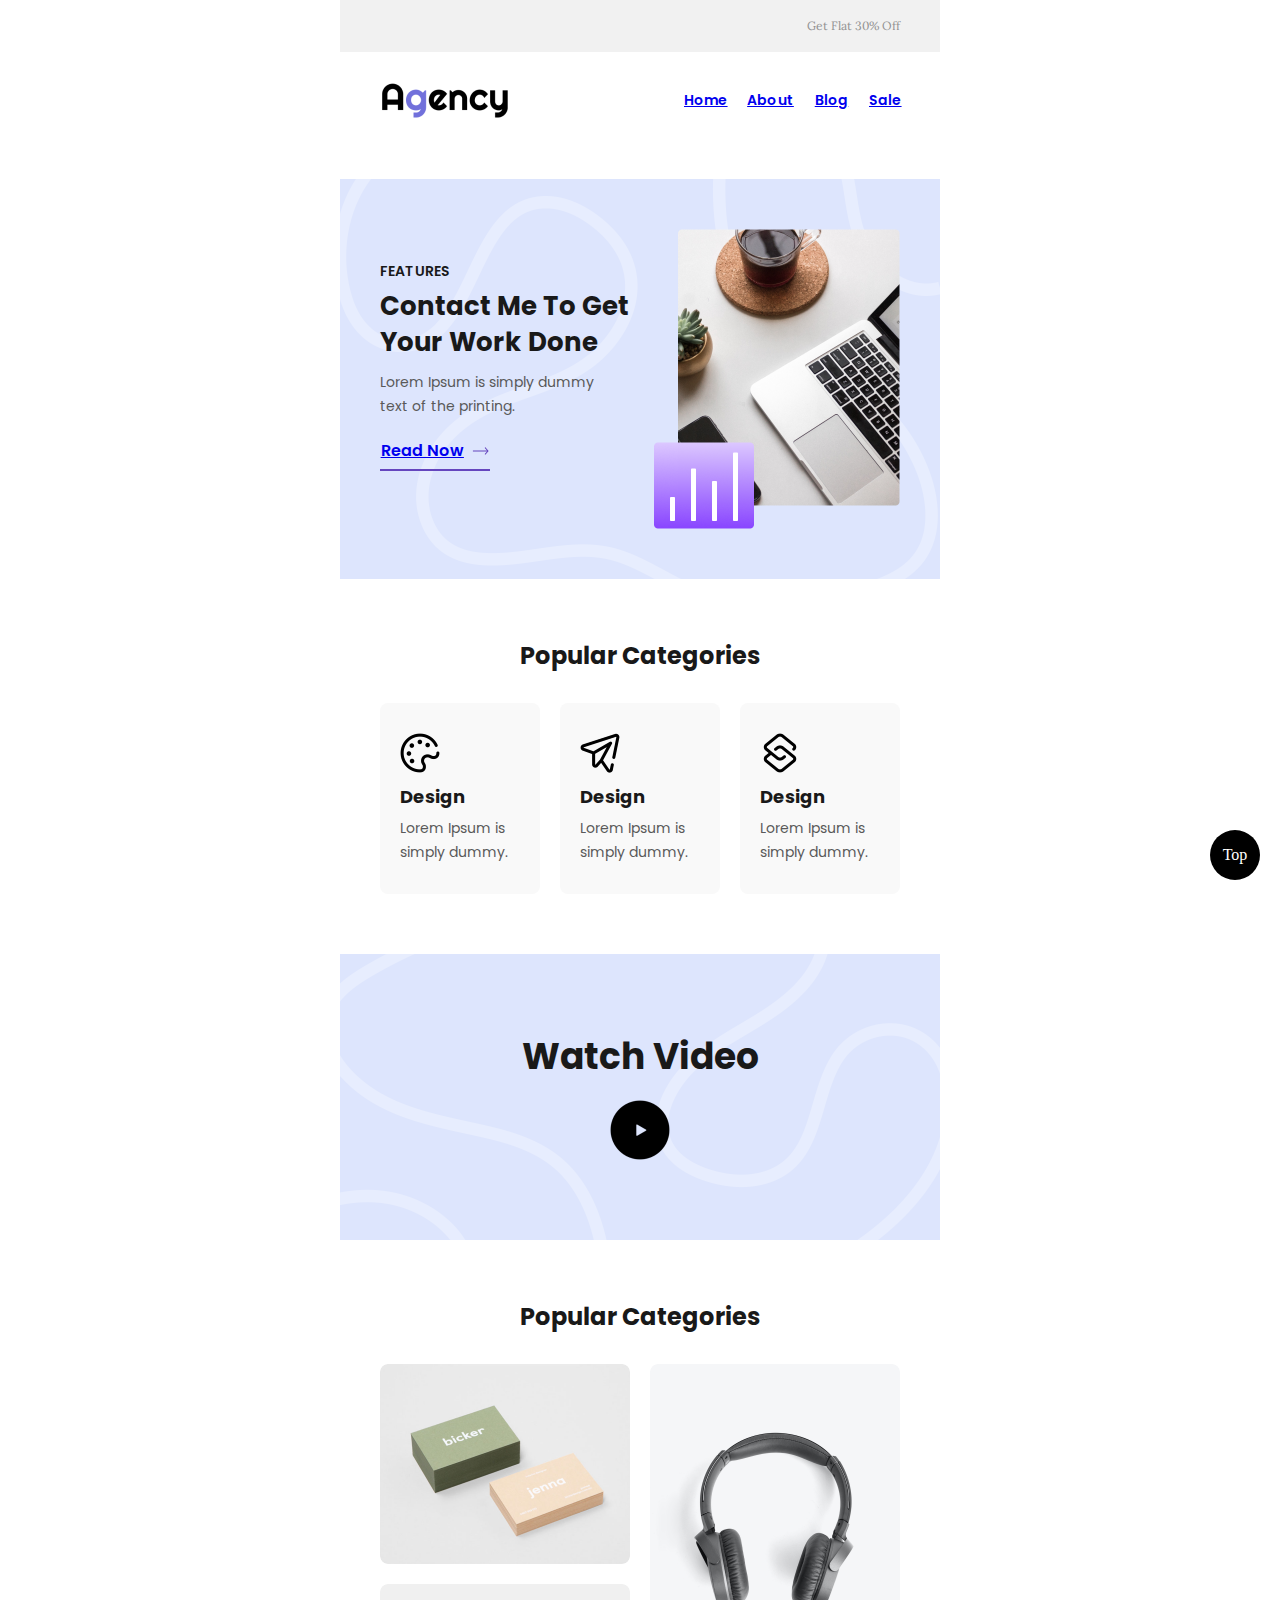
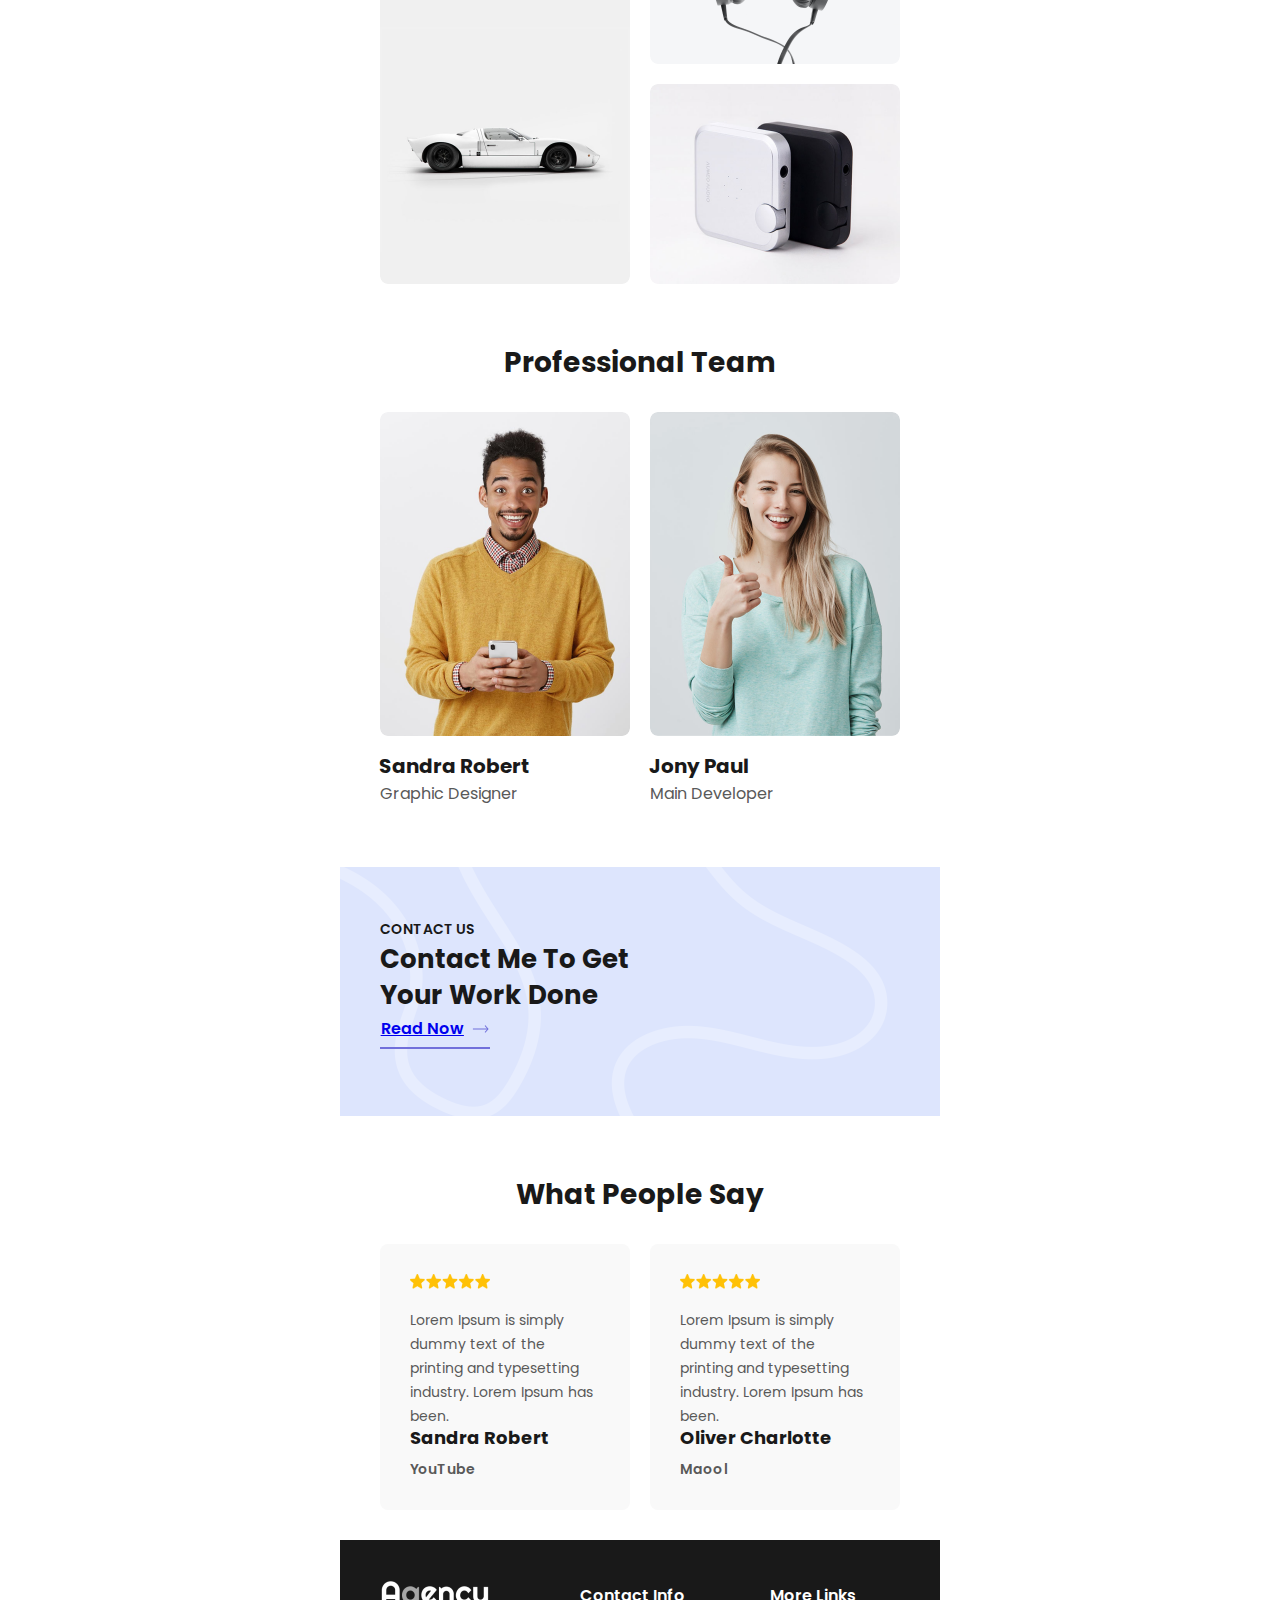
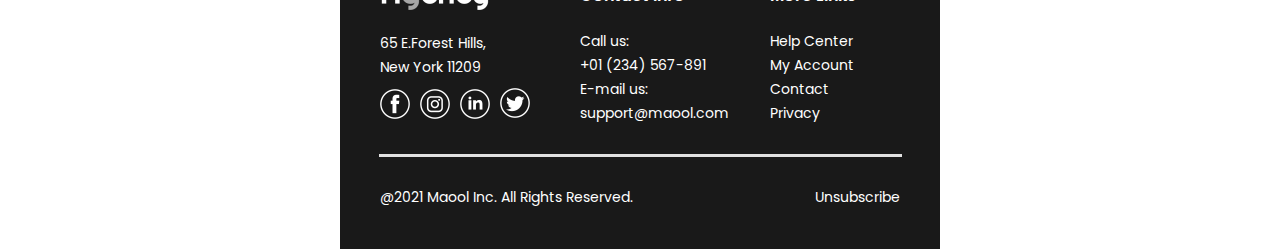
<file: sale.html>
<!DOCTYPE html>
<html lang="en">
  <head>
    <meta charset="utf-8" />
    <meta name="viewport" content="initial-scale=1, width=device-width" />
    <title>Практика</title>
    <link rel="stylesheet" href="./global.css" />
    <link rel="stylesheet" href="./index.css" />
    <link
      rel="stylesheet"
      href="https://fonts.googleapis.com/css2?family=Lora:ital,wght@0,400;1,700&display=swap"
    />
    <link
      rel="stylesheet"
      href="https://fonts.googleapis.com/css2?family=Poppins:wght@400;600;700&display=swap"
    />
  </head>
  <body>
    <div class="full-width-container">
      <div class="full-width-content">
        <div class="agency-layout-5">
          <div class="navigation-1">
            <div class="pre-header-link">
              <div class="bg-gray"></div>
              <div class="get-flat-30">Get Flat 30% Off</div>
            </div>
          </div>
          <div class="navigation-11">
            <div class="navigation">
              <div class="menu-bar">
                <a class="home" href="./index.html">Home</a>
                <a class="about" href="./about.html">About</a>
                <a class="blog" href="./blog.html">Blog</a>
                <a class="sale" href="./sale.html"> Sale</a>
              </div>
              <div class="logoagency-lightblue">
                <img
                  class="logoagency-lightblue-icon"
                  alt=""
                  src="./public/logoagencylightblue@2x.png"
                />
              </div>
            </div>
          </div>
          <div class="spacer"></div>
          <div class="spacer2"></div>
          <div class="call-to-action-7">
            <div class="cta-left-info-right-image">
              <div class="cta-left-info-right-image">
                <img class="cta-bg-15-icon" alt="" src="./public/ctabg15@2x.png" />

                <img class="cta-img-4-icon" alt="" src="./public/ctaimg4@2x.png" />

                <div class="link-underline-arrow-l3">
                  <div class="underline3"></div>
                  <div class="link-icno-button">
                    <a class="explore-features" href="https://example.com/">Read Now</a>
                    <img class="arrow-icon" alt="" src="./public/arrow1.svg" />
                  </div>
                </div>
                <div class="lorem-ipsum-is-container">
                  <p class="text-of-the">Lorem Ipsum is simply dummy</p>
                  <p class="text-of-the">text of the printing.</p>
                </div>
                <div class="contact-me-to-container">
                  <p class="text-of-the">Contact Me To Get</p>
                  <p class="text-of-the">Your Work Done</p>
                </div>
                <div class="features">FEATURES</div>
              </div>
            </div>
          </div>
          <div class="spacer"></div>
          <div class="spacer2"></div>
          <div class="content-1">
            <div class="content2">
              <b class="popular-categories">Popular Categories</b>
            </div>
          </div>
          <div class="service-7">
            <div class="services">
              <div class="column-3">
                <div class="bg-color1"></div>
                <div class="lorem-ipsum-is4">Lorem Ipsum is simply dummy.</div>
                <b class="design">Design</b>
                <div class="iconimg-1">
                  <img class="logoagency-lightblue-icon" alt="" src="./public/icon1@2x.png" />
                </div>
              </div>
              <div class="column-22">
                <div class="bg-color1"></div>
                <div class="lorem-ipsum-is4">Lorem Ipsum is simply dummy.</div>
                <b class="design">Design</b>
                <div class="iconimg-1">
                  <img class="logoagency-lightblue-icon" alt="" src="./public/icon2@2x.png" />
                </div>
              </div>
              <div class="column-14">
                <div class="bg-color1"></div>
                <div class="lorem-ipsum-is4">Lorem Ipsum is simply dummy.</div>
                <b class="design">Design</b>
                <div class="iconimg-1">
                  <img class="logoagency-lightblue-icon" alt="" src="./public/icon3@2x.png" />
                </div>
              </div>
            </div>
          </div>
          <div class="spacer"></div>
          <div class="spacer2"></div>
          <div class="call-to-action-8">
            <div class="cta-title-with-play-button">
              <img class="cta-bg-16-icon" alt="" src="./public/ctabg16@2x.png" />

              <div class="title">
                <b class="watch-video1">Watch Video</b>
              </div>
              <a class="playicon-1-21" href="https://example.com/">
                <img class="logoagency-lightblue-icon" alt="" src="./public/playicon2-2@2x.png" />
              </a>
            </div>
          </div>
          <div class="spacer"></div>
          <div class="spacer2"></div>
          <div class="content-1">
            <div class="content2">
              <b class="popular-categories">Popular Categories</b>
            </div>
          </div>
          <div class="portfolio-2">
            <div class="portfolio-21">
              <img class="portfolio-image-6-icon" alt="" src="./public/portfolioimage6@2x.png" />

              <img class="portfolio-image-7-icon" alt="" src="./public/portfolioimage7@2x.png" />

              <img class="portfolio-image-8-icon" alt="" src="./public/portfolioimage8@2x.png" />

              <img class="portfolio-image-9-icon" alt="" src="./public/portfolioimage9@2x.png" />
            </div>
          </div>
          <div class="content-12">
            <div class="content4">
              <b class="popular-categories2">Professional Team</b>
            </div>
          </div>
          <div class="other-module-9">
            <div class="other-modules2">
              <div class="column-25">
                <img class="team-image-2-icon" alt="" src="./public/teamimage2@2x.png" />

                <div class="main-developer">Main Developer</div>
                <b class="jony-paul">Jony Paul</b>
              </div>
              <div class="column-17">
                <div class="main-developer">Graphic Designer</div>
                <b class="jony-paul">Sandra Robert</b>
                <img class="team-image-2-icon" alt="" src="./public/teamimage1@2x.png" />
              </div>
            </div>
          </div>
          <div class="spacer"></div>
          <div class="spacer2"></div>
          <div class="call-to-action-9">
            <div class="cta-left-info-bg-img">
              <img class="cta-bg-17-icon" alt="" src="./public/ctabg17@2x.png" />

              <div class="content6">
                <div class="link-underline-arrow-l5">
                  <div class="underline"></div>
                  <div class="link-icno-button">
                    <a class="explore-features" href="https://example.com/">Read Now</a>
                    <img class="arrow-icon" alt="" src="./public/arrow.svg" />
                  </div>
                </div>
                <div class="contact-me-to-container1">
                  <p class="text-of-the">Contact Me To Get</p>
                  <p class="text-of-the">Your Work Done</p>
                </div>
                <div class="contact-us">CONTACT US</div>
              </div>
            </div>
          </div>
          <div class="spacer"></div>
          <div class="spacer2"></div>
          <div class="content-12">
            <div class="content4">
              <b class="popular-categories2">What People Say</b>
            </div>
          </div>
          <div class="testimonial-5">
            <div class="testimonial-51">
              <div class="column-18">
                <div class="column-1-child"></div>
                <div class="youtube">YouTube</div>
                <b class="oliver-charlotte">Sandra Robert</b>
                <div class="lorem-ipsum-is11">
                  Lorem Ipsum is simply dummy text of the printing and typesetting industry. Lorem
                  Ipsum has been.
                </div>
                <div class="iconimg-12">
                  <img class="logoagency-lightblue-icon" alt="" src="./public/iconimg12@2x.png" />
                </div>
              </div>
              <div class="column-19">
                <div class="column-1-child"></div>
                <div class="youtube">Maool</div>
                <b class="oliver-charlotte">Oliver Charlotte</b>
                <div class="lorem-ipsum-is11">
                  Lorem Ipsum is simply dummy text of the printing and typesetting industry. Lorem
                  Ipsum has been.
                </div>
                <div class="iconimg-12">
                  <img class="logoagency-lightblue-icon" alt="" src="./public/iconimg12@2x.png" />
                </div>
              </div>
            </div>
          </div>
          <div class="footer-1">
            <div class="footer">
              <div class="bg-color4"></div>
              <div class="column-27">
                <div class="unsubscribe">Unsubscribe</div>
              </div>
              <div class="column-111">
                <div class="maool-inc-all">@2021 Maool Inc. All Rights Reserved.</div>
              </div>
              <div class="divider"></div>
              <div class="column-31">
                <div class="more-links">More Links</div>
                <div class="help-center-my-container">
                  <p class="text-of-the">Help Center</p>
                  <p class="text-of-the">My Account</p>
                  <p class="text-of-the">Contact</p>
                  <p class="text-of-the">Privacy</p>
                </div>
              </div>
              <div class="column-28">
                <div class="contact-info">Contact Info</div>
                <div class="call-us-01-container">
                  <p class="text-of-the">Call us:</p>
                  <p class="text-of-the">+01 (234) 567-891</p>
                  <p class="text-of-the">E-mail us:</p>
                  <p class="text-of-the">support@maool.com</p>
                </div>
              </div>
              <div class="column-112">
                <div class="eforest-hills-new-container">
                  <p class="text-of-the">65 E.Forest Hills,</p>
                  <p class="text-of-the">New York 11209</p>
                </div>
                <a class="instagram" href="https://example.com/">
                  <img class="logoagency-lightblue-icon" alt="" src="./public/instagram@2x.png" />
                </a>
                <a class="facebook" href="https://example.com/">
                  <img class="logoagency-lightblue-icon" alt="" src="./public/facebook@2x.png" />
                </a>
                <a class="link" href="https://example.com/">
                  <img class="logoagency-lightblue-icon" alt="" src="./public/link@2x.png" />
                </a>
                <a class="twitter" href="https://example.com/">
                  <img class="logoagency-lightblue-icon" alt="" src="./public/twitter@2x.png" />
                </a>
                <div class="logoagency-white">
                  <img
                    class="logoagency-lightblue-icon"
                    alt=""
                    src="./public/logoagencywhite@2x.png"
                  />
                </div>
              </div>
            </div>
          </div>
        </div>
      </div>
    </div>
    <div onclick="window.scrollTo(0, -10);" class="top">Top</div>
  </body>
</html>
</file>
<file: global.css>
body {
  margin: 0;
  line-height: normal;
.full-width 
    width: 100%;
}

:root {
  /* fonts */
  --discription-1: Poppins;
  --h3: Lora;

  /* font sizes */
  --discription-1-size: 14px;
  --info-title-1-size: 16px;
  --section-title-size: 32px;
  --title-2-size: 20px;
  --font-size-9xl: 28px;
  --title-3-size: 18px;
  --title-size: 26px;
  --h6-size: 36px;
  --title-1-size: 24px;
  --h3-size: 42px;
  --x-small-size: 12px;

  /* Colors */
  --white: #fff;
  --light-silver: #e1e1e1;
  --dark-gray: #939393;
  --black: #191919;
  --light-purple: #7170db;
  --purple: #6546be;
  --davys-gray: #595959;
  --light-gray: #f9f9f9;
  --color-black: #000;

  /* Gaps */
  --gap-5xs: 8px;

  /* Paddings */
  --padding-xs: 12px;

  /* Border radiuses */
  --br-9xs: 4px;
  --br-5xs: 8px;
}
</file>
<file: index.css>
.bg-gray {
  position: absolute;
  height: 100%;
  width: 100%;
  top: 0;
  right: 0;
  bottom: 0;
  left: 0;
  background-color: #f1f1f1;
}
.full-width {
    width: 100%;
}
.get-flat-30 {
  position: absolute;
  height: 42.31%;
  width: 86.67%;
  top: 28.85%;
  left: 6.67%;
  line-height: 22px;
  display: inline-block;
}
.pre-header-link {
  position: absolute;
  height: 100%;
  width: 100%;
  top: 0;
  right: 0;
  bottom: 0;
  left: 0;
}
.navigation-1 {
  position: relative;
  background-color: var(--white);
  width: 600px;
  height: 52px;
  overflow: hidden;
  flex-shrink: 0;
  text-align: right;
  font-size: var(--x-small-size);
  color: var(--dark-gray);
  font-family: var(--h3);
}
.home {
  position: absolute;
  left: 0;
  width: 43px;
}
.about,
.blog,
.home {
  top: 0;
  letter-spacing: 0.01em;
  line-height: 24px;
  font-weight: 600;
  display: inline-block;
}
.about {
  position: absolute;
  left: 63px;
  width: 47px;
}
.blog {
  left: 130px;
  width: 35px;
}
.blog,
.menu-bar,
.sale {
  position: absolute;
}
.sale {
  top: 0;
  left: 185px;
  letter-spacing: 0.01em;
  line-height: 24px;
  font-weight: 600;
  display: inline-block;
  width: 31px;
}
.menu-bar {
  top: 6px;
  left: 304px;
  width: 216px;
  height: 24px;
}
.logoagency-lightblue-icon {
  position: absolute;
  height: 100%;
  width: 100%;
  top: 0;
  right: 0;
  bottom: 0;
  left: 0;
  max-width: 100%;
  overflow: hidden;
  height: auto;
  
  object-fit: cover;
}
.logoagency-lightblue,
.navigation {
  position: absolute;
  top: 0;
  left: 0;
  width: 130px;
  height: 37px;
}
.navigation {
  top: 30px;
  left: 0px;
  right: 0;
  margin: 0 auto;
  width: 520px;
}
.navigation-11 {
  position: relative;
  background-color: var(--white);
  width: 100%;
  max-width: 1200px;
  height: 97px;
  overflow: hidden;
  flex-shrink: 0;
  text-align: center;
  margin: 0 auto;
}
.bg-color {
  position: absolute;
  height: 100%;
  width: 100%;
  top: 0;
  right: 0;
  bottom: 0;
  left: 0;
  border-radius: var(--br-9xs);
  background-color: var(--black);
}
.watch-video {
  position: absolute;
  width: 67.28%;
  top: 26.67%;
  left: 32.72%;
  letter-spacing: 0.01em;
  line-height: 24px;
  font-weight: 600;
  display: inline-block;
}
.button-2,
.playicon-1-2 {
  position: absolute;
  height: 100%;
  width: 27.78%;
  top: 0;
  right: 72.22%;
  bottom: 0;
  left: 0;
}
.button-2 {
  height: 15.57%;
  width: 40.5%;
  top: 70.59%;
  right: 7.5%;
  bottom: 13.84%;
  left: 52%;
}
.get-started {
  position: relative;
  letter-spacing: 0.01em;
  line-height: 24px;
  font-weight: 600;
}
.button-m {
  position: absolute;
  width: 46.47%;
  top: calc(50% + 56.5px);
  right: 53.53%;
  left: 0;
  border-radius: var(--br-9xs);
  background-color: var(--light-purple);
  overflow: hidden;
  display: flex;
  flex-direction: row;
  padding: var(--padding-xs) 30px;
  box-sizing: border-box;
  align-items: center;
  justify-content: center;
  text-align: center;
}
.design-makes-anything {
  position: absolute;
  height: 45.45%;
  width: 100%;
  top: 12.44%;
  left: 0;
  font-size: var(--h6-size);
  line-height: 46px;
  display: inline-block;
}
.were-modern-business {
  position: absolute;
  width: 88.24%;
  top: 0;
  left: 0;
  font-size: var(--info-title-1-size);
  line-height: 26px;
  font-weight: 600;
  color: var(--light-purple);
  display: inline-block;
}
.column-1,
.content1 {
  position: absolute;
  width: 100%;
  top: calc(50% - 104.5px);
  right: 0;
  left: 0;
  height: 209px;
}
.column-1 {
  width: 85%;
  right: 7.5%;
  left: 7.5%;
}
.content {
  position: absolute;
  height: 64.37%;
  width: 66.67%;
  top: 17.82%;
  right: 26.67%;
  bottom: 17.82%;
  left: 6.67%;
}
.header-4,
.spacer {
  position: relative;
  width: 600px;
}
.header-4 {
  height: 449px;
  color: var(--white);
}
.spacer {
  background-color: var(--white);
  height: 20px;
  overflow: hidden;
  flex-shrink: 0;
}
.ctabg-22-1-icon {
  position: absolute;
  top: -19px;
  left: 0;
  width: 600px;
  height: 153px;
  object-fit: cover;
  display: none;
}
.clientimg-7 {
  position: absolute;
  top: 0;
  left: 0;
  width: 140px;
  height: 53px;
}
.clientimg-8,
.clientimg-9,
.other-module-71,
.other-modules {
  position: absolute;
  top: 0;
  left: 190px;
  width: 140px;
  height: 53px;
}
.clientimg-9,
.other-module-71,
.other-modules {
  left: 380px;
}
.other-module-71,
.other-modules {
  left: 0;
  width: 520px;
}
.other-module-71 {
  top: 30px;
  left: 40px;
}
.other-module-7 {
  position: relative;
  background-color: var(--white);
  width: 600px;
  height: 98px;
  overflow: hidden;
  flex-shrink: 0;
}
.underline {
  position: absolute;
  height: 6.06%;
  width: 100%;
  top: 93.94%;
  right: 0;
  bottom: 0;
  left: 0;
  background-color: var(--light-purple);
}
.explore-features {
  position: relative;
  letter-spacing: 0.01em;
  line-height: 26px;
  font-weight: 600;
}
.arrow-icon {
  position: relative;
  width: 17.5px;
  height: 7.36px;
}
.link-icno-button {
  position: absolute;
  height: 78.79%;
  width: 100%;
  top: 0;
  right: 0;
  bottom: 21.21%;
  left: 0;
  overflow: hidden;
  display: flex;
  flex-direction: row;
  align-items: center;
  justify-content: center;
  gap: var(--gap-5xs);
}
.link-underline-arrow-l {
  position: absolute;
  height: 16.02%;
  width: 47.83%;
  top: 83.98%;
  right: 52.17%;
  bottom: 0;
  left: 0;
  text-align: center;
}
.lorem-ipsum-is {
  position: absolute;
  top: 102px;
  left: 0.07px;
  line-height: 26px;
  color: var(--davys-gray);
  display: inline-block;
  width: 229.93px;
  height: 52px;
}
.about1,
.the-best-solution {
  position: absolute;
  left: 0;
  display: inline-block;
}
.the-best-solution {
  top: 29px;
  font-size: var(--title-1-size);
  line-height: 34px;
  color: var(--black);
  width: 229.93px;
  height: 68px;
}
.about1 {
  top: 0;
  font-size: var(--discription-1-size);
  letter-spacing: 0.01em;
  line-height: 24px;
  font-weight: 600;
  width: 230px;
  height: 24px;
}
.column-2 {
  position: absolute;
  height: 68.67%;
  width: 44.23%;
  top: 13.33%;
  right: 0;
  bottom: 18%;
  left: 55.77%;
}
.about-img-11-icon {
  border-radius: var(--br-9xs);
  object-fit: cover;
}
.about-img-11-icon,
.column-11,
.other-module {
  position: absolute;
  top: 0;
  left: 0;
  width: 250px;
  height: 300px;
}
.other-module {
  height: 83.33%;
  width: 86.67%;
  top: 8.33%;
  right: 6.67%;
  bottom: 8.33%;
  left: 6.67%;
}
.feature-12,
.link-underline-arrow-l1 {
  font-size: var(--info-title-1-size);
  color: var(--light-purple);
}
.feature-12 {
  position: relative;
  background-color: var(--white);
  width: 600px;
  height: 360px;
  overflow: hidden;
  flex-shrink: 0;
}
.link-underline-arrow-l1 {
  position: absolute;
  height: 11.96%;
  width: 44%;
  top: 88.04%;
  right: 56%;
  bottom: 0;
  left: 0;
  text-align: center;
}
.dot-img-icon {
  position: absolute;
  top: 177px;
  left: 0;
  width: 10px;
  height: 10px;
  object-fit: cover;
}
.change-the-way {
  position: absolute;
  top: 199px;
  left: 20px;
  line-height: 24px;
  display: inline-block;
  width: 230px;
}
.dot-img-icon1 {
  position: absolute;
  top: 206px;
  left: 0;
  width: 10px;
  height: 10px;
  object-fit: cover;
}
.we-help-businesses {
  position: absolute;
  top: 170px;
  left: 20px;
  line-height: 24px;
  display: inline-block;
  width: 230px;
}
.dot-img-icon2 {
  position: absolute;
  top: 148px;
  left: 0;
  width: 10px;
  height: 10px;
  object-fit: cover;
}
.talk-more-about {
  position: absolute;
  top: 141px;
  left: 20px;
  line-height: 24px;
}
.all-seo-and,
.lorem-ipsum-is1 {
  position: absolute;
  width: 100%;
  left: 0;
  display: block;
  text-align: center;
  margin-bottom: 20px;
  width: 250px;
}
.lorem-ipsum-is1 {
  top: 78px;
  line-height: 24px;
  color: var(--davys-gray);
}
.all-seo-and {
  top: 0;
  font-size: var(--title-1-size);
  line-height: 34px;
}
.column-12,
.column-21 {
  position: absolute;
  height: 100%;
  width: 48.08%;
  top: 0;
  right: 0;
  bottom: 0;
  left: 51.92%;
}
.column-12 {
  right: 51.92%;
  left: 0;
}



.other-modules-2-column-points {
  position: absolute;
  height: 82.14%;
  width: 86.67%;
  top: 8.93%;
  right: 6.67%;
  bottom: 8.93%;
  left: 6.67%;
}
.other-module-15,
.spacer2 {
  position: relative;
  background-color: var(--white);
  width: 600px;
  height: 336px;
  overflow: hidden;
  flex-shrink: 0;
}
.spacer2 {
  height: 10px;
}
.cta-bg-15-icon,
.cta-img-4-icon {
  position: absolute;
  top: 0;
  left: 0;
  width: 600px;
  height: 400px;
  object-fit: cover;
  max-width: 100%;
  height: auto;
}
.cta-img-4-icon {
  top: 50px;
  left: 310px;
  width: 250px;
  height: 300px;
}
.underline3 {
  position: absolute;
  height: 6.06%;
  width: 100%;
  top: 93.94%;
  right: 0;
  bottom: 0;
  left: 0;
  background-color: var(--purple);
}
.link-underline-arrow-l3 {
  position: absolute;
  height: 8.25%;
  width: 18.33%;
  top: 64.75%;
  right: 75%;
  bottom: 27%;
  left: 6.67%;
  text-align: center;
  font-size: var(--info-title-1-size);
  color: var(--purple);
}
.text-of-the {
  margin: 0;
}
.lorem-ipsum-is-container {
  top: 191px;
  line-height: 24px;
  color: var(--davys-gray);
}
.contact-me-to-container,
.features,
.lorem-ipsum-is-container {
  position: absolute;
  left: 40px;
  display: inline-block;
  width: 250px;
}
.contact-me-to-container {
  top: 109px;
  font-size: var(--title-size);
  line-height: 36px;
  font-weight: bold;
}
.features {
  top: 80px;
  letter-spacing: 0.01em;
  line-height: 24px;
  font-weight: 600;
}
.cta-left-info-right-image {
  position: absolute;
  top: 0;
  left: 0;
  width: 600px;
  height: 400px;
}
.call-to-action-7 {
  position: relative;
  background-color: var(--white);
  width: 600px;
  height: 400px;
  overflow: hidden;
  flex-shrink: 0;
}
.popular-categories {
  position: absolute;
  top: 0;
  left: 0;
  line-height: 34px;
  display: inline-block;
  width: 520px;
}
.content2 {
  position: absolute;
  top: 30px;
  left: 40px;
  width: 520px;
  height: 34px;
}
.content-1 {
  position: relative;
  background-color: var(--white);
  width: 600px;
  height: 64px;
  overflow: hidden;
  flex-shrink: 0;
  text-align: center;
  font-size: var(--title-1-size);
}
.bg-color1 {
  position: absolute;
  top: 0;
  left: 0;
  border-radius: var(--br-5xs);
  background-color: var(--light-gray);
  width: 160px;
  height: 191px;
}
.lorem-ipsum-is4 {
  top: 113px;
  line-height: 24px;
  display: inline-block;
  width: 120px;
}
.design,
.iconimg-1,
.lorem-ipsum-is4 {
  position: absolute;
  left: 20px;
}
.design {
  top: 80px;
  font-size: var(--title-3-size);
  line-height: 28px;
  display: inline-block;
  color: var(--black);
  width: 120px;
}
.iconimg-1 {
  top: 30px;
  width: 40px;
  height: 40px;
}
.column-14,
.column-22,
.column-3,
.services {
  position: absolute;
  top: 0;
  left: 360px;
  width: 160px;
  height: 191px;
}
.column-14,
.column-22,
.services {
  left: 180px;
}
.column-14,
.services {
  left: 0;
}
.services {
  top: 30px;
  left: 40px;
  width: 520px;
}
.service-7 {
  position: relative;
  background-color: var(--white);
  width: 600px;
  height: 251px;
  overflow: hidden;
  flex-shrink: 0;
  color: var(--davys-gray);
}
.boosts-your-website-container,
.lorem-ipsum-is7 {
  position: absolute;
  left: 0;
  display: inline-block;
  width: 250px;
}
.lorem-ipsum-is7 {
  top: 94px;
  line-height: 26px;
  color: var(--davys-gray);
}
.boosts-your-website-container {
  top: 29px;
  font-size: var(--title-2-size);
  line-height: 30px;
  font-weight: bold;
}
.about2,
.clients {
  left: 0;
  font-weight: 600;
  display: inline-block;
}
.about2 {
  position: absolute;
  top: 0;
  font-size: var(--discription-1-size);
  letter-spacing: 0.01em;
  line-height: 24px;
  color: var(--purple);
  width: 250px;
}
.clients {
  top: 57px;
  line-height: 26px;
  height: 26px;
}
.clients,
.column-15,
.column-24,
.i {
  position: absolute;
  width: 115px;
}
.i {
  top: 0;
  left: 0;
  font-size: var(--h3-size);
  line-height: 52px;
  display: inline-block;
  font-weight: 700;
  font-family: var(--h3);
}
.column-15,
.column-24 {
  top: 156px;
  left: 135px;
  height: 83px;
}
.column-15 {
  left: 0;
}
.link-underline-arrow-l4 {
  position: absolute;
  height: 11.3%;
  width: 44%;
  top: 88.7%;
  right: 56%;
  bottom: 0;
  left: 0;
  text-align: center;
  color: var(--light-purple);
}
.column-23,
.info {
  position: absolute;
  top: 0;
  left: 0;
  width: 250px;
  height: 292px;
}
.column-23 {
  top: 20px;
  left: 270px;
}
.about-image-4-icon {
  object-fit: cover;
}
.about-image-4-icon,
.column-16,
.other-modules1 {
  position: absolute;
  top: 0;
  left: 0;
  width: 250px;
  height: 350px;
}
.other-modules1 {
  top: 30px;
  left: 40px;
  width: 520px;
}
.feature-10 {
  position: relative;
  background-color: var(--white);
  width: 600px;
  height: 410px;
  overflow: hidden;
  flex-shrink: 0;
  font-size: var(--info-title-1-size);
}
.cta-bg-16-icon {
  position: absolute;
  top: 0;
  left: 0;
  width: 600px;
  height: 286px;
  object-fit: cover;
}
.watch-video1 {
  position: absolute;
  top: 0;
  left: 0;
  line-height: 46px;
  display: inline-block;
  width: 520px;
}
.playicon-1-21,
.title {
  position: absolute;
  top: 80px;
  left: 40px;
  width: 520px;
  height: 46px;
}
.playicon-1-21 {
  top: 146px;
  left: 270px;
  width: 60px;
  height: 60px;
}
.cta-title-with-play-button {
  position: absolute;
  top: 0;
  left: 0;
  width: 600px;
  height: 286px;
}
.call-to-action-8 {
  position: relative;
  background-color: var(--white);
  width: 600px;
  height: 286px;
  overflow: hidden;
  flex-shrink: 0;
  text-align: center;
  font-size: var(--h6-size);
}
.portfolio-image-6-icon,
.portfolio-image-7-icon,
.portfolio-image-8-icon,
.portfolio-image-9-icon {
  position: absolute;
  top: 0;
  left: 0;
  border-radius: var(--br-5xs);
  width: 250px;
  height: 200px;
  object-fit: cover;
}
.portfolio-image-7-icon,
.portfolio-image-8-icon,
.portfolio-image-9-icon {
  left: 270px;
  height: 300px;
}
.portfolio-image-8-icon,
.portfolio-image-9-icon {
  top: 220px;
  left: 0;
}
.portfolio-image-9-icon {
  top: 320px;
  left: 270px;
  height: 200px;
}
.portfolio-21 {
  position: absolute;
  top: 30px;
  left: 40px;
  width: 520px;
  height: 520px;
}
.portfolio-2 {
  position: relative;
  background-color: var(--white);
  width: 600px;
  height: 580px;
  overflow: hidden;
  flex-shrink: 0;
}
.popular-categories2 {
  position: absolute;
  top: 0;
  left: 0;
  line-height: 38px;
  display: inline-block;
  width: 520px;
}
.content4 {
  position: absolute;
  top: 30px;
  left: 40px;
  width: 520px;
  height: 38px;
}
.content-12 {
  position: relative;
  background-color: var(--white);
  width: 600px;
  height: 68px;
  overflow: hidden;
  flex-shrink: 0;
  text-align: center;
  font-size: var(--font-size-9xl);
}
.b {
  line-height: 46px;
}
.may-20221 {
  margin: 0;
  font-size: var(--discription-1-size);
  line-height: 24px;
  color: var(--davys-gray);
}
.may-2022 {
  position: absolute;
  top: 0;
  left: 0;
  display: inline-block;
  width: 80px;
}
.lorem-ipsum-is8,
.social-media-strategies {
  position: absolute;
  top: 35px;
  left: 100px;
  font-size: var(--discription-1-size);
  line-height: 24px;
  color: var(--davys-gray);
  display: inline-block;
  width: 300px;
}
.social-media-strategies {
  top: 0;
  font-size: var(--title-2-size);
  line-height: 30px;
  color: var(--black);
}
.blog-11,
.iconimg-20 {
  position: absolute;
  top: 21px;
  left: 420px;
  width: 40px;
  height: 40px;
}
.blog-11 {
  top: 30px;
  left: 70px;
  width: 460px;
  height: 83px;
}
.blog-1 {
  position: relative;
  background-color: var(--white);
  width: 600px;
  height: 143px;
  overflow: hidden;
  flex-shrink: 0;
  font-size: var(--h6-size);
  color: var(--color-black);
}
.team-image-2-icon {
  position: absolute;
  top: 0;
  left: 1px;
  border-radius: var(--br-5xs);
  width: 250px;
  height: 324px;
  object-fit: cover;
}
.jony-paul,
.main-developer {
  position: absolute;
  top: 369px;
  left: 1px;
  line-height: 26px;
}
.jony-paul {
  top: 339px;
  left: 0;
  font-size: var(--title-2-size);
  line-height: 30px;
  color: var(--black);
}
.column-17,
.column-25,
.other-modules2 {
  position: absolute;
  top: 0;
  left: 270px;
  width: 251px;
  height: 395px;
}
.column-17,
.other-modules2 {
  left: 0;
}
.other-modules2 {
  top: 30px;
  left: 39px;
  width: 521px;
}
.other-module-9 {
  position: relative;
  background-color: var(--white);
  width: 600px;
  height: 455px;
  overflow: hidden;
  flex-shrink: 0;
  text-align: center;
  font-size: var(--info-title-1-size);
  color: var(--davys-gray);
}
.cta-bg-17-icon {
  position: absolute;
  top: 0;
  left: 0;
  width: 600px;
  height: 249px;
  object-fit: cover;
}
.link-underline-arrow-l5 {
  position: absolute;
  height: 25%;
  width: 21.15%;
  top: 75%;
  right: 78.85%;
  bottom: 0;
  left: 0;
  text-align: center;
  color: var(--light-purple);
}
.contact-me-to-container1,
.contact-us {
  position: absolute;
  top: 24px;
  left: 0;
  font-size: var(--title-size);
  line-height: 36px;
  display: inline-block;
  width: 520px;
}
.contact-me-to-container1{
  font-weight: bold;
}
.contact-us {
  top: 0;
  font-size: var(--discription-1-size);
  letter-spacing: 0.01em;
  line-height: 24px;
  font-weight: 600;
}
.content6 {
  position: absolute;
  height: 53.01%;
  width: 86.67%;
  top: 20.08%;
  right: 6.67%;
  bottom: 26.91%;
  left: 6.67%;
}
.cta-left-info-bg-img {
  position: absolute;
  top: 0;
  left: 0;
  width: 600px;
  height: 249px;
}
.call-to-action-9 {
  position: relative;
  background-color: var(--white);
  width: 600px;
  height: 249px;
  overflow: hidden;
  flex-shrink: 0;
  font-size: var(--info-title-1-size);
}
.column-1-child {
  position: absolute;
  top: 0;
  left: 0;
  border-radius: var(--br-5xs);
  background-color: var(--light-gray);
  width: 250px;
  height: 266px;
}
.lorem-ipsum-is11,
.youtube {
  position: absolute;
  left: 30px;
  line-height: 24px;
  display: inline-block;
  width: 190px;
}
.youtube {
  top: 213px;
  letter-spacing: 0.01em;
  font-weight: 600;
  height: 23px;
}
.lorem-ipsum-is11 {
  top: 64px;
}
.column-18,
.iconimg-12 {
  position: absolute;
  top: 30px;
  left: 30px;
  width: 80px;
  height: 14.22px;
}
.column-18 {
  top: 0;
  left: 0;
  width: 250px;
  height: 266px;
}
.oliver-charlotte {
  position: absolute;
  top: 180px;
  left: 30px;
  font-size: var(--title-3-size);
  line-height: 28px;
  display: inline-block;
  color: var(--black);
  width: 190px;
}
.column-19,
.testimonial-51 {
  position: absolute;
  top: 0;
  left: 270px;
  width: 250px;
  height: 266px;
}
.testimonial-51 {
  top: 30px;
  left: 40px;
  width: 520px;
}
.testimonial-5 {
  position: relative;
  background-color: var(--white);
  width: 600px;
  height: 326px;
  overflow: hidden;
  flex-shrink: 0;
  color: var(--davys-gray);
}
.lorem-ipsum-is13 {
  position: absolute;
  top: 302px;
  left: 0;
  line-height: 26px;
  display: inline-block;
  width: 250px;
  height: 52px;
}
.how-to-surviving {
  top: 229px;
  font-size: var(--title-2-size);
  line-height: 30px;
  display: inline-block;
  color: var(--black);
  height: 68px;
}
.blogimg-9-1-icon,
.how-to-surviving,
.may-20226 {
  position: absolute;
  left: 0;
  width: 250px;
}
.may-20226 {
  top: 195px;
  font-size: var(--discription-1-size);
  letter-spacing: 0.01em;
  line-height: 24px;
  font-weight: 600;
  color: var(--purple);
  display: inline-block;
  height: 24px;
}
.blogimg-9-1-icon {
  top: 0;
  border-radius: var(--br-5xs);
  height: 180px;
  object-fit: cover;
}
.blogs,
.column-110,
.column-26 {
  position: absolute;
  top: 0;
  left: 270px;
  width: 250px;
  height: 354px;
}
.blogs,
.column-110 {
  left: 0;
}
.blogs {
  top: 30px;
  left: 40px;
  width: 520px;
}
.blog-9 {
  position: relative;
  background-color: var(--white);
  width: 600px;
  height: 414px;
  overflow: hidden;
  flex-shrink: 0;
  font-size: var(--info-title-1-size);
  color: var(--davys-gray);
}
.cta-bg-image-icon {
  position: absolute;
  top: 0;
  left: 0;
  width: 600px;
  height: 229px;
  object-fit: cover;
}
.button-l {
  position: absolute;
  top: 91px;
  left: calc(50% + 90px);
  border-radius: var(--br-9xs);
  background-color: var(--light-purple);
  overflow: hidden;
  display: flex;
  flex-direction: row;
  padding: var(--padding-xs) 36px;
  align-items: center;
  justify-content: center;
}
.about-your-next-container {
  top: 29px;
  left: 0;
  line-height: 42px;
  display: inline-block;
  font-weight: bold;
}
.about-your-next-container,
.lets-talk,
.title1 {
  position: absolute;
  width: 300px;
}
.lets-talk {
  top: 0;
  left: 0;
  font-size: var(--discription-1-size);
  letter-spacing: 0.01em;
  line-height: 24px;
  font-weight: 600;
  color: var(--light-purple);
  display: inline-block;
}
.title1 {
  top: 60px;
  left: 40px;
  height: 113px;
  text-align: left;
  font-size: var(--section-title-size);
  color: var(--black);
}
.call-to-action {
  position: absolute;
  top: 0;
  left: 0;
  width: 600px;
  height: 229px;
}
.call-to-action-1 {
  position: relative;
  background-color: var(--white);
  width: 600px;
  height: 229px;
  overflow: hidden;
  flex-shrink: 0;
  text-align: center;
  color: var(--white);
}
.bg-color4 {
  position: absolute;
  top: 0;
  left: 0;
  background-color: var(--black);
  width: 600px;
  height: 309px;
}
.column-27,
.unsubscribe {
  position: absolute;
  width: 180px;
}
.unsubscribe {
  top: 0;
  left: 0;
  line-height: 24px;
  display: inline-block;
}
.column-27 {
  top: 245px;
  left: 380px;
  height: 24px;
  text-align: right;
}
.maool-inc-all {
  position: absolute;
  top: 0;
  left: 0;
  line-height: 24px;
  display: inline-block;
  width: 320px;
}
.column-111,
.divider {
  position: absolute;
  top: 245px;
  left: 40px;
  width: 320px;
  height: 24px;
}
.divider {
  top: 213.5px;
  left: 38.5px;
  border-top: 3px solid var(--light-silver);
  box-sizing: border-box;
  width: 523px;
  height: 3px;
}
.help-center-my-container,
.more-links {
  position: absolute;
  left: 0;
  display: inline-block;
  width: 130px;
}
.more-links {
  top: 0;
  line-height: 26px;
  font-weight: 600;
}
.help-center-my-container {
  top: 46px;
  font-size: var(--discription-1-size);
  line-height: 24px;
}
.column-31 {
  position: absolute;
  top: 43px;
  left: 430px;
  width: 130px;
  height: 142px;
  font-size: var(--info-title-1-size);
}
.call-us-01-container,
.contact-info {
  position: absolute;
  left: 0;
  display: inline-block;
  width: 170px;
}
.contact-info {
  top: 0;
  line-height: 26px;
  font-weight: 600;
}
.call-us-01-container {
  top: 46px;
  font-size: var(--discription-1-size);
  line-height: 24px;
}
.column-28 {
  position: absolute;
  top: 43px;
  left: 240px;
  width: 170px;
  height: 142px;
  font-size: var(--info-title-1-size);
}
.eforest-hills-new-container {
  position: absolute;
  top: 51px;
  left: 0;
  line-height: 24px;
  display: inline-block;
  width: 180px;
}
.facebook,
.instagram,
.link,
.twitter {
  position: absolute;
  top: 109px;
  left: 40px;
  width: 30px;
  height: 30px;
}
.facebook,
.link,
.twitter {
  left: 0;
}
.link,
.twitter {
  left: 80px;
}
.twitter {
  top: 108px;
  left: 120px;
}
.logoagency-white {
  position: absolute;
  top: 0;
  left: 0;
  width: 110px;
  height: 31px;
}
.column-112,
.footer {
  position: absolute;
  top: 40px;
  left: 40px;
  width: 180px;
  height: 139px;
}
.footer {
  top: 0;
  left: 0;
  width: 600px;
  height: 309px;
}
.agency-layout-5,
.footer-1 {
  position: relative;
  background-color: var(--white);
  overflow: hidden;
}
.footer-1 {
  width: 600px;
  height: 309px;
  flex-shrink: 0;
  color: var(--white);
}
.agency-layout-5 {
  width: 100%;
  display: flex;
  flex-direction: column;
  align-items: center;
  justify-content: center;
  text-align: left;
  font-size: var(--discription-1-size);
  color: var(--black);
  font-family: var(--discription-1);
}
.top {
  position: fixed;
  width: 50px;
  height: 50px;
  border-radius: 50%;
  right: 20px;
  bottom: 20px;
  color: #fff;
  display: flex;
  align-items: center;
  justify-content: center;
  background: #000;
}
</file>
